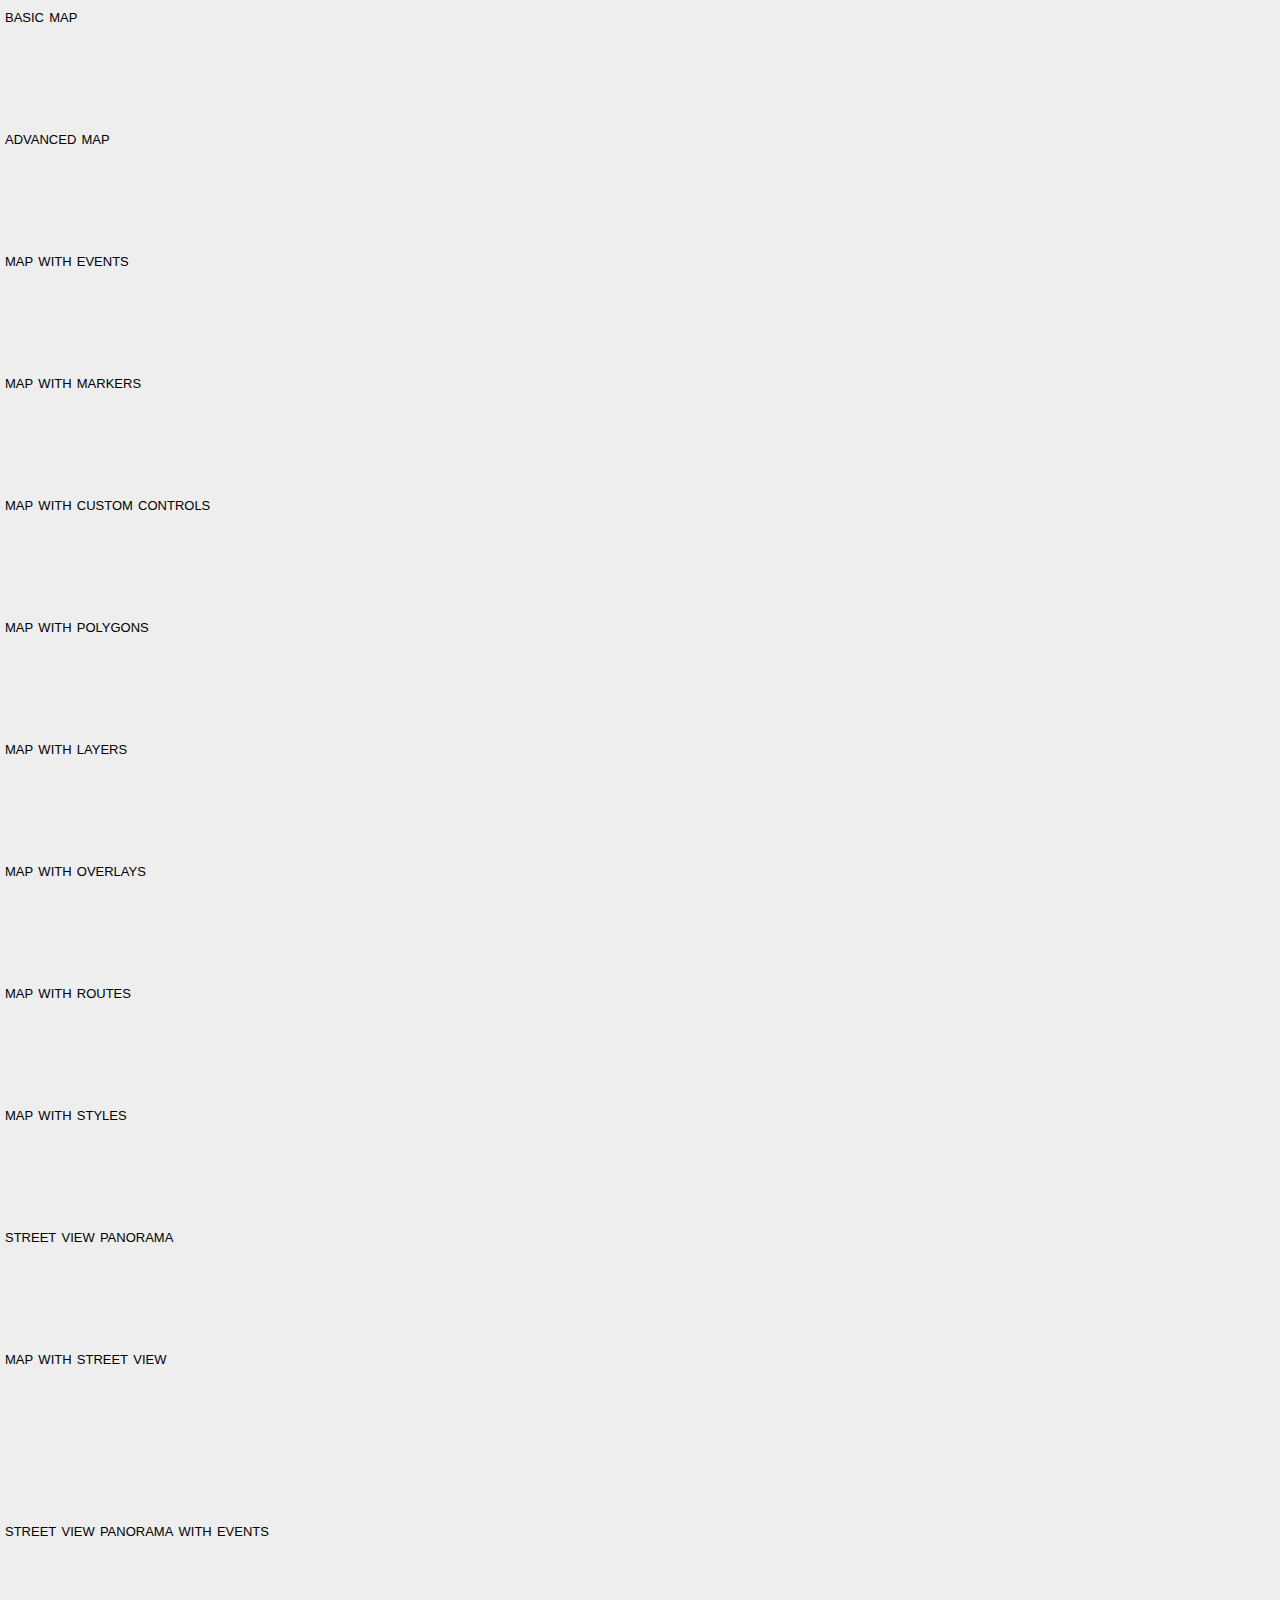
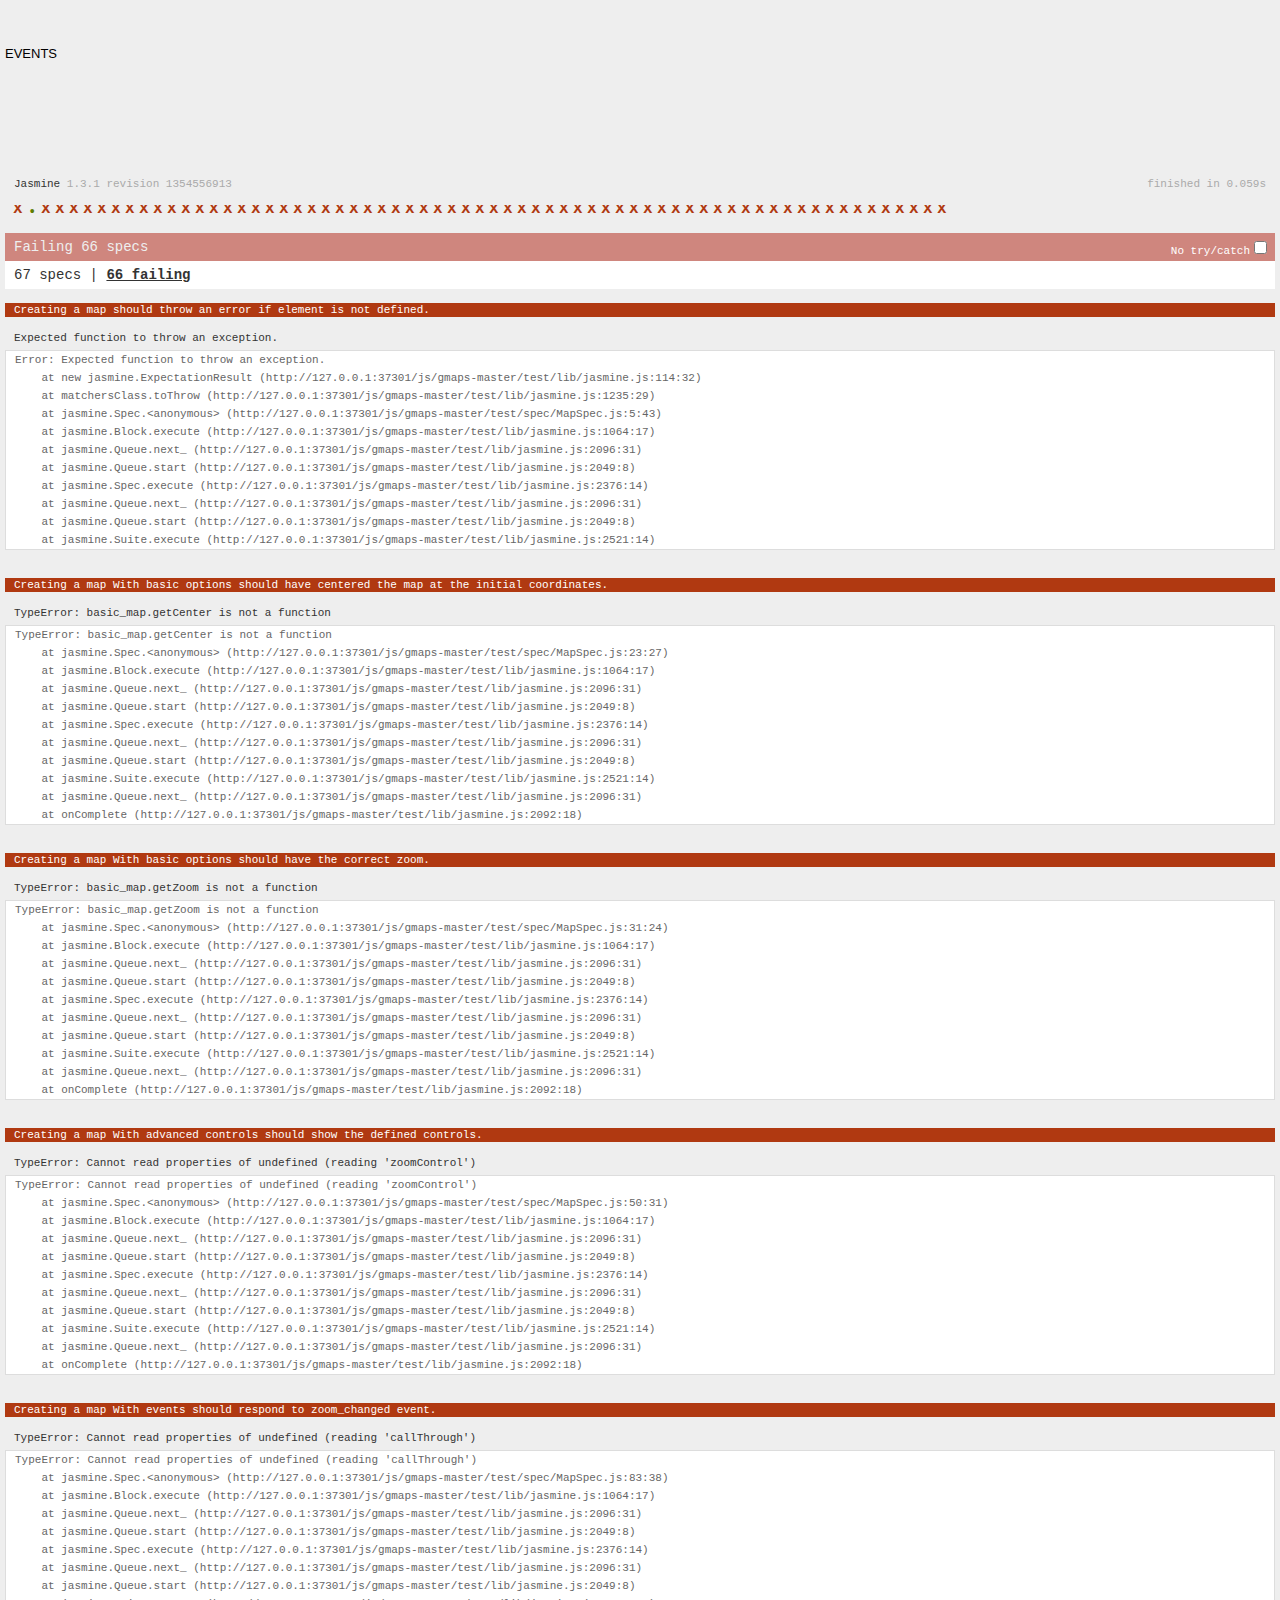
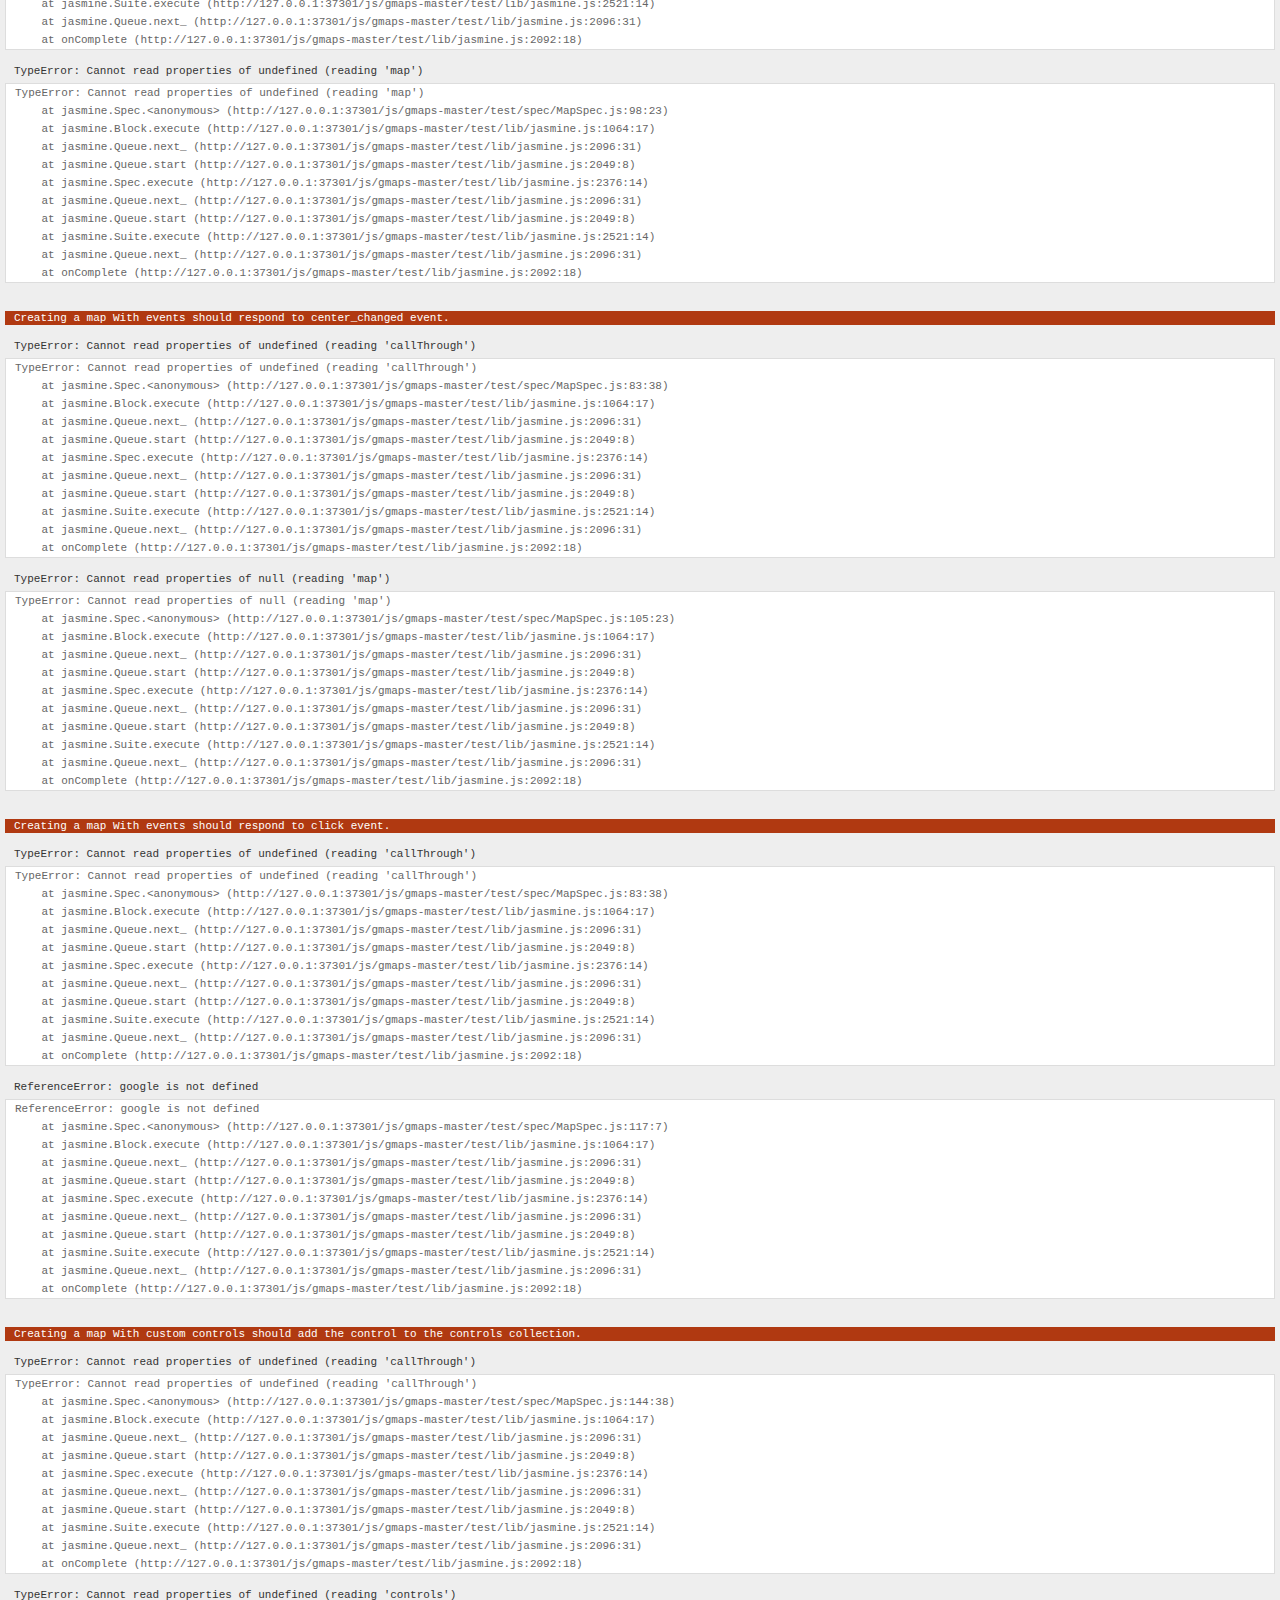
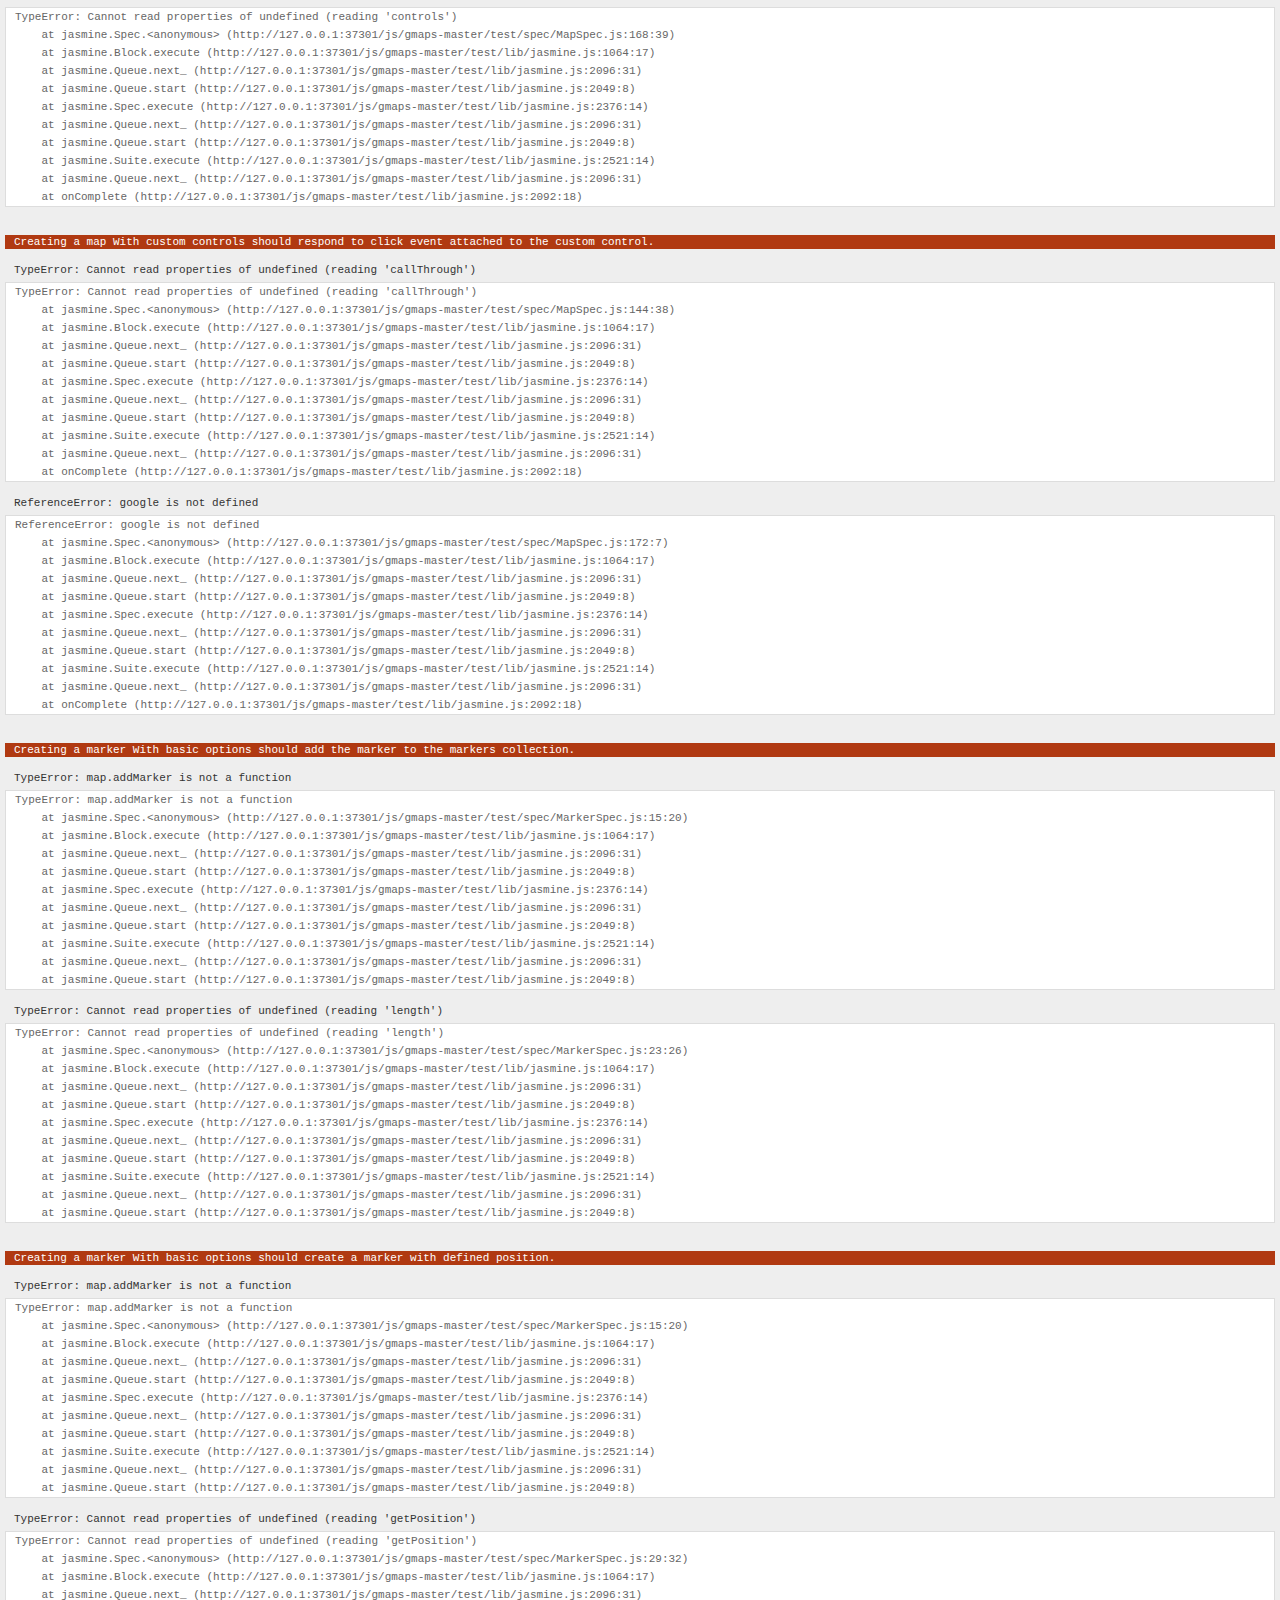
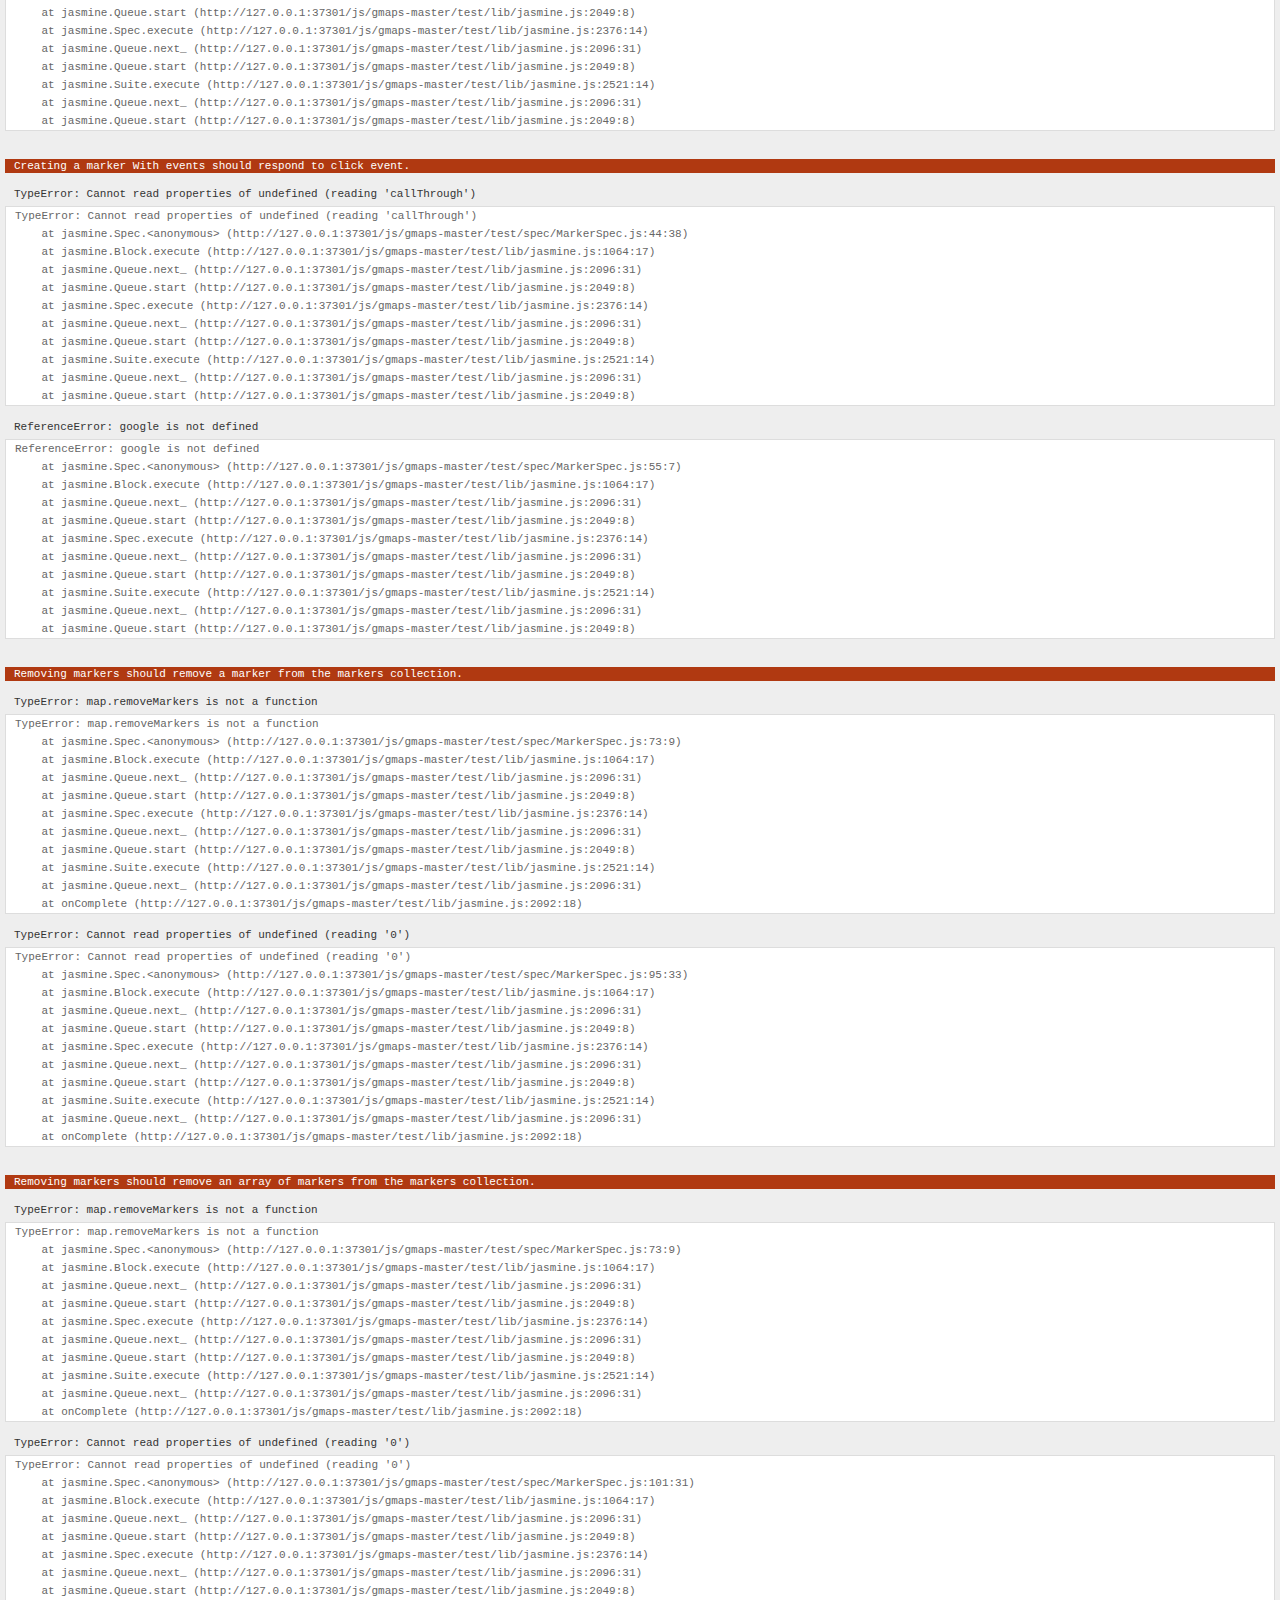
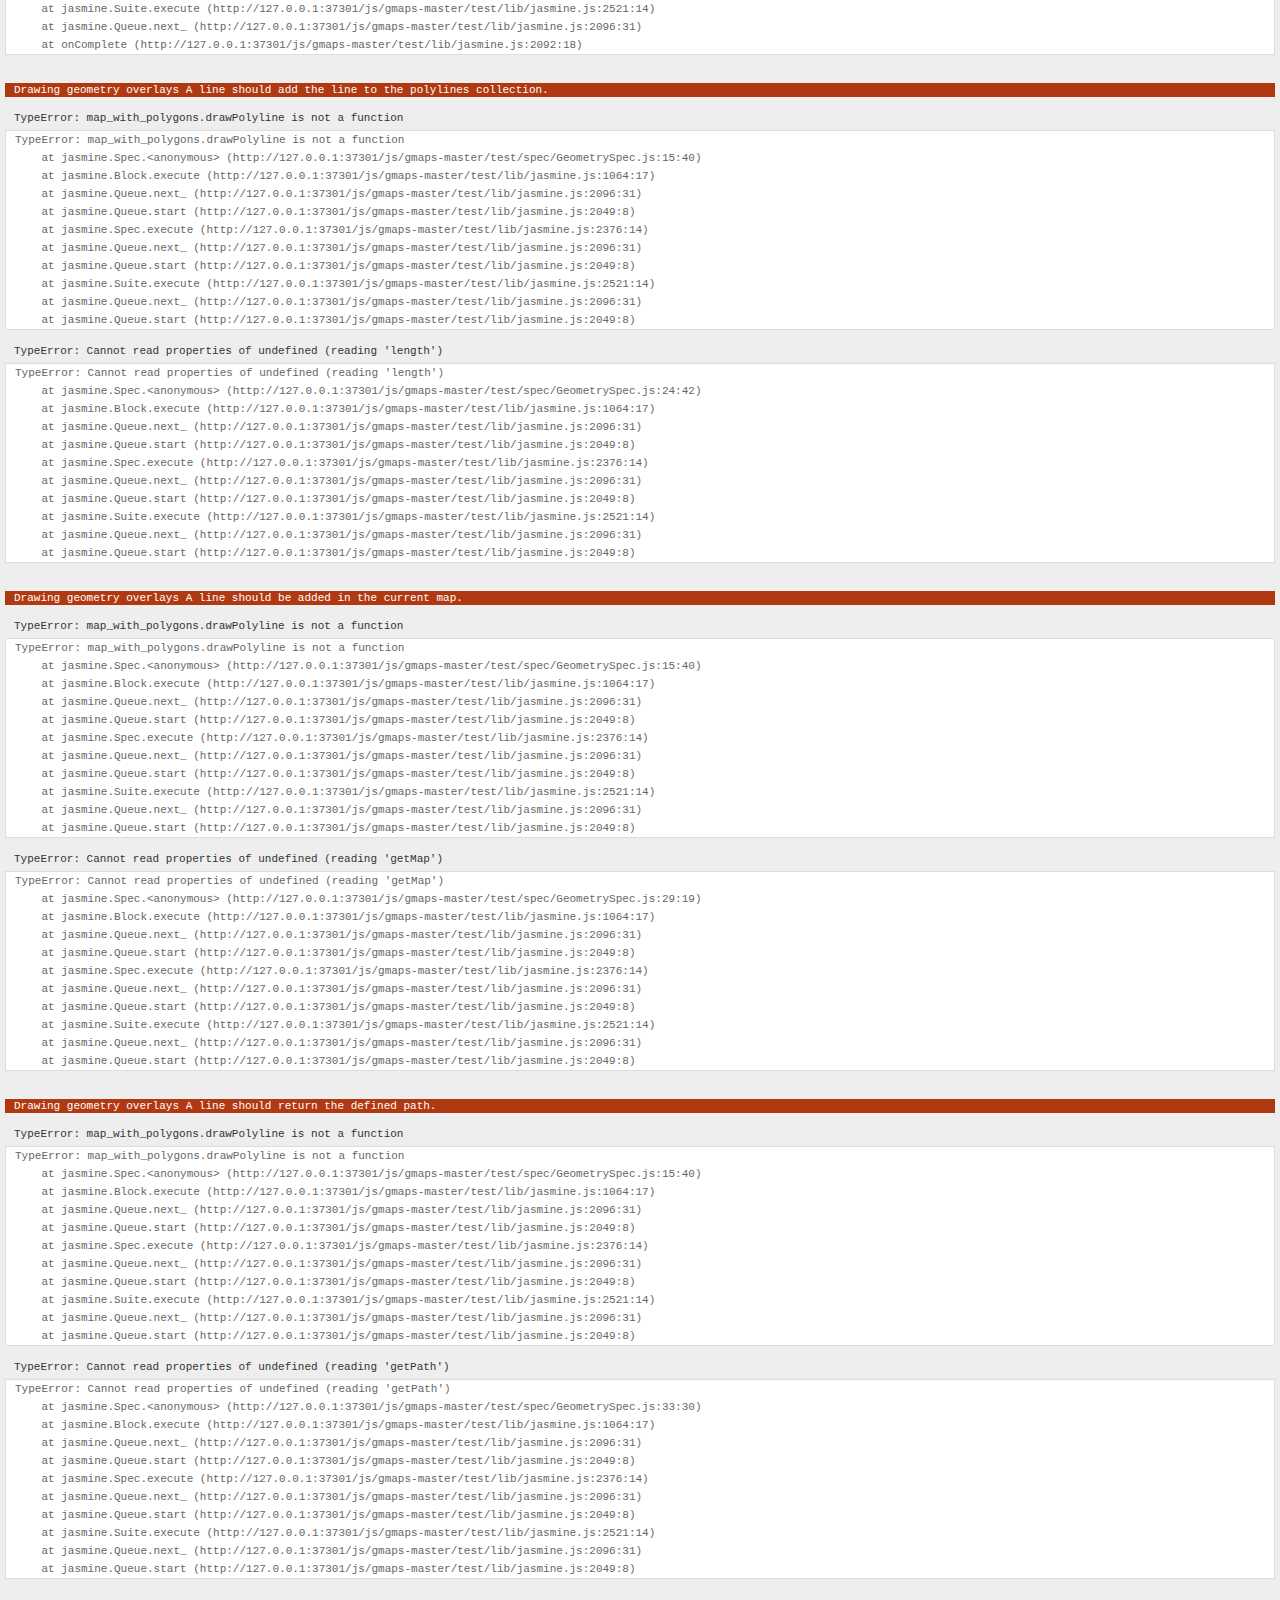
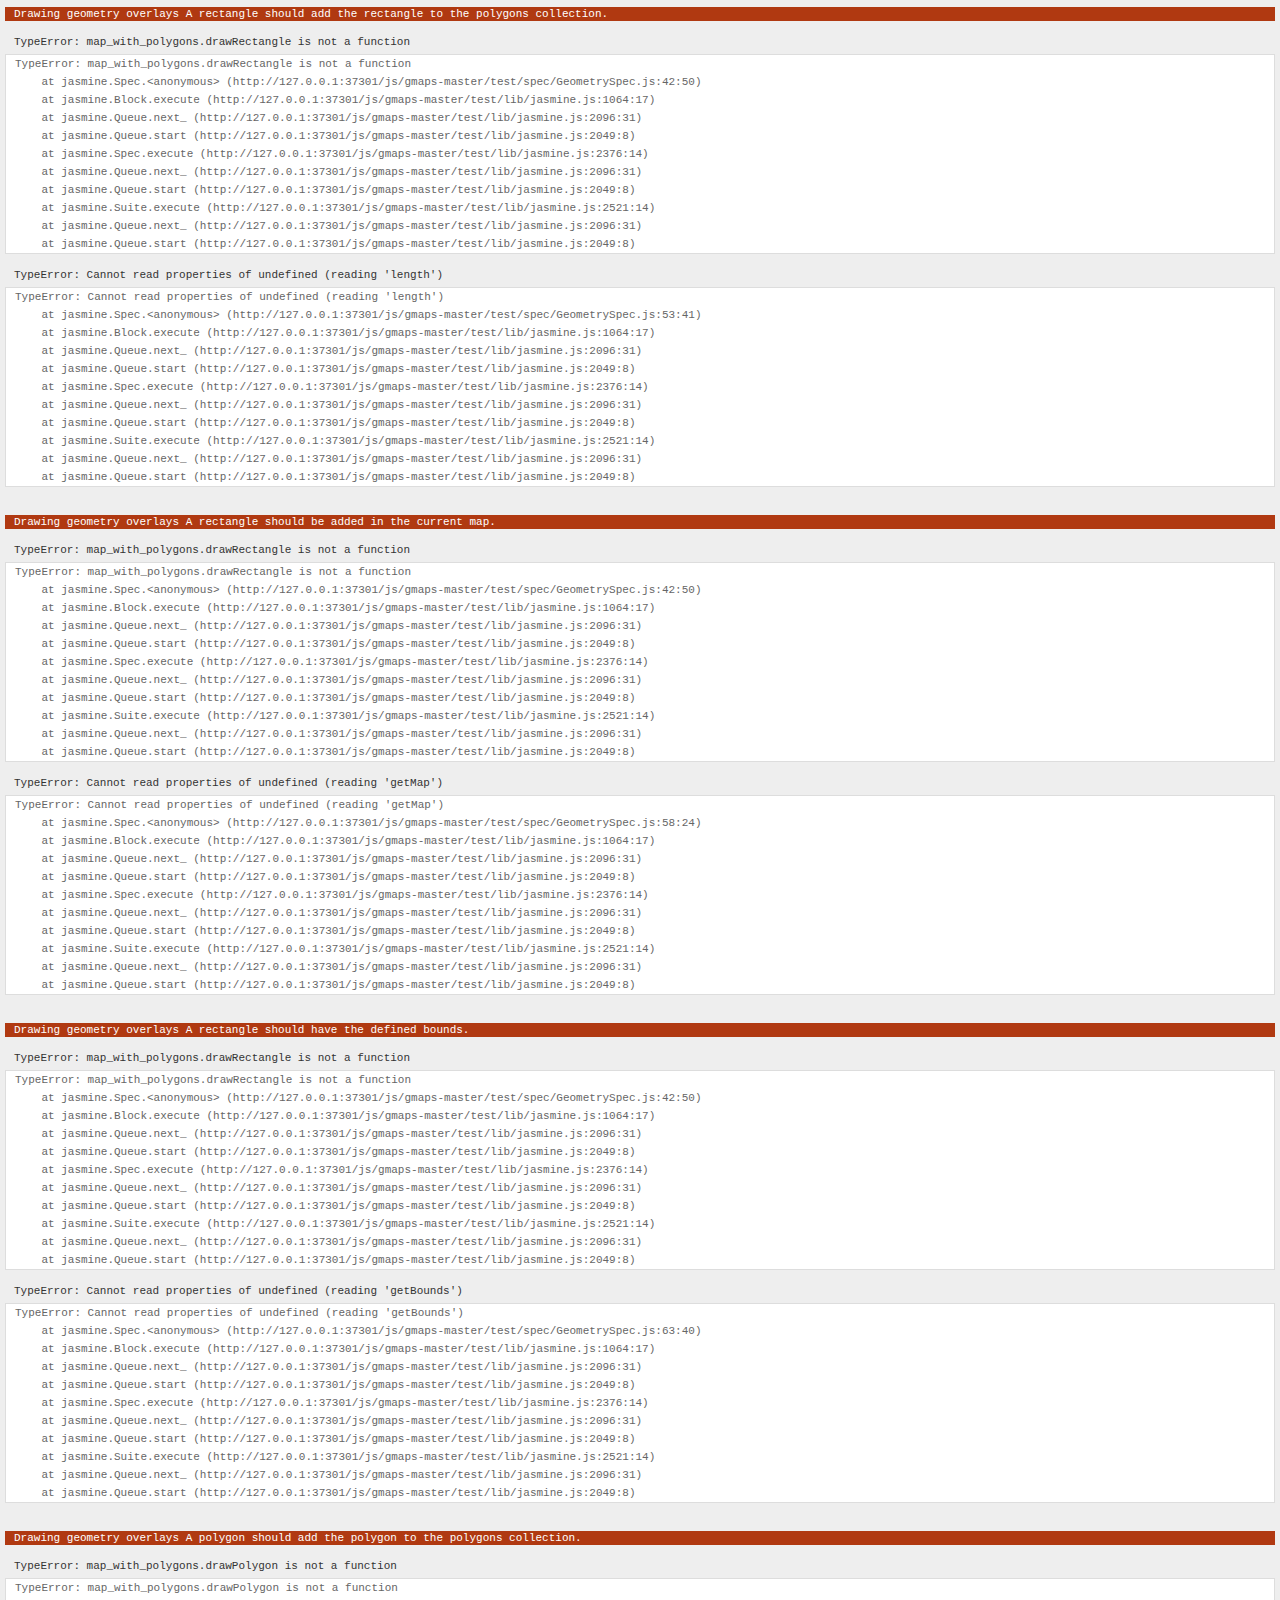
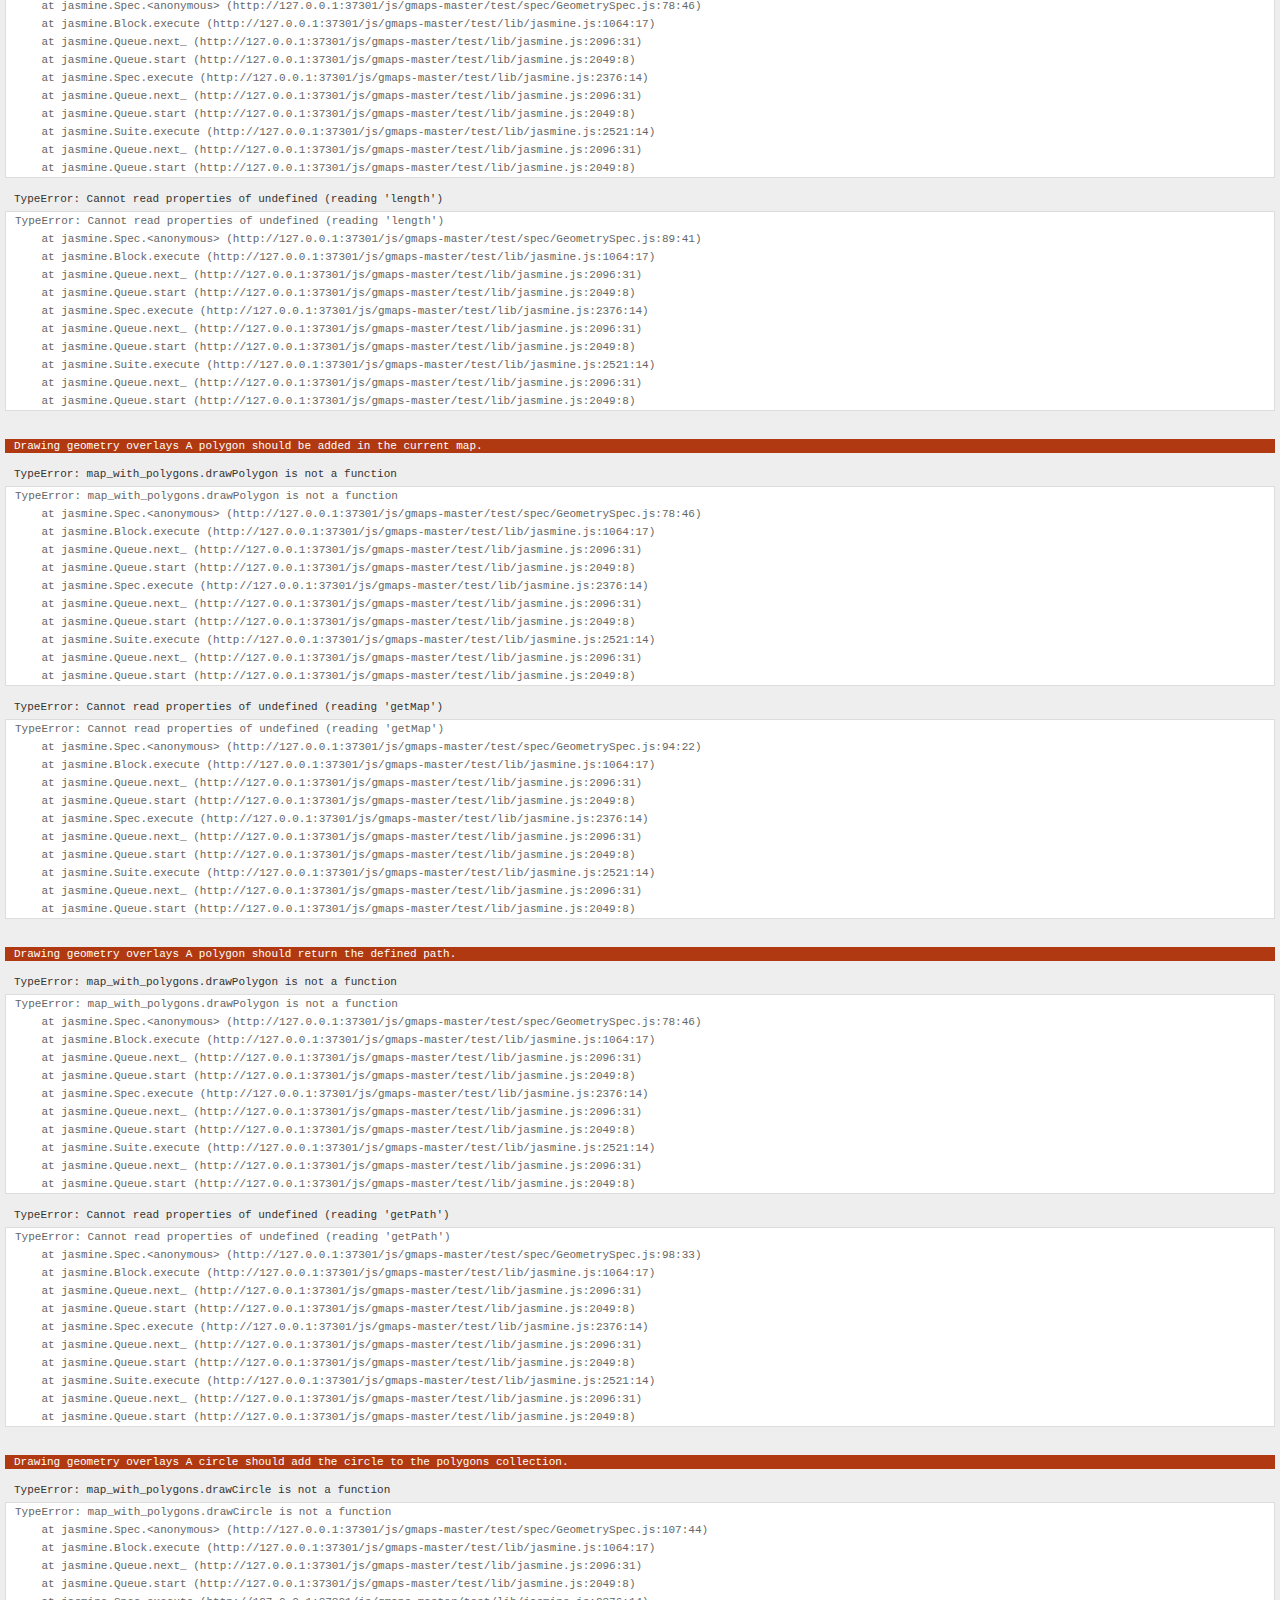
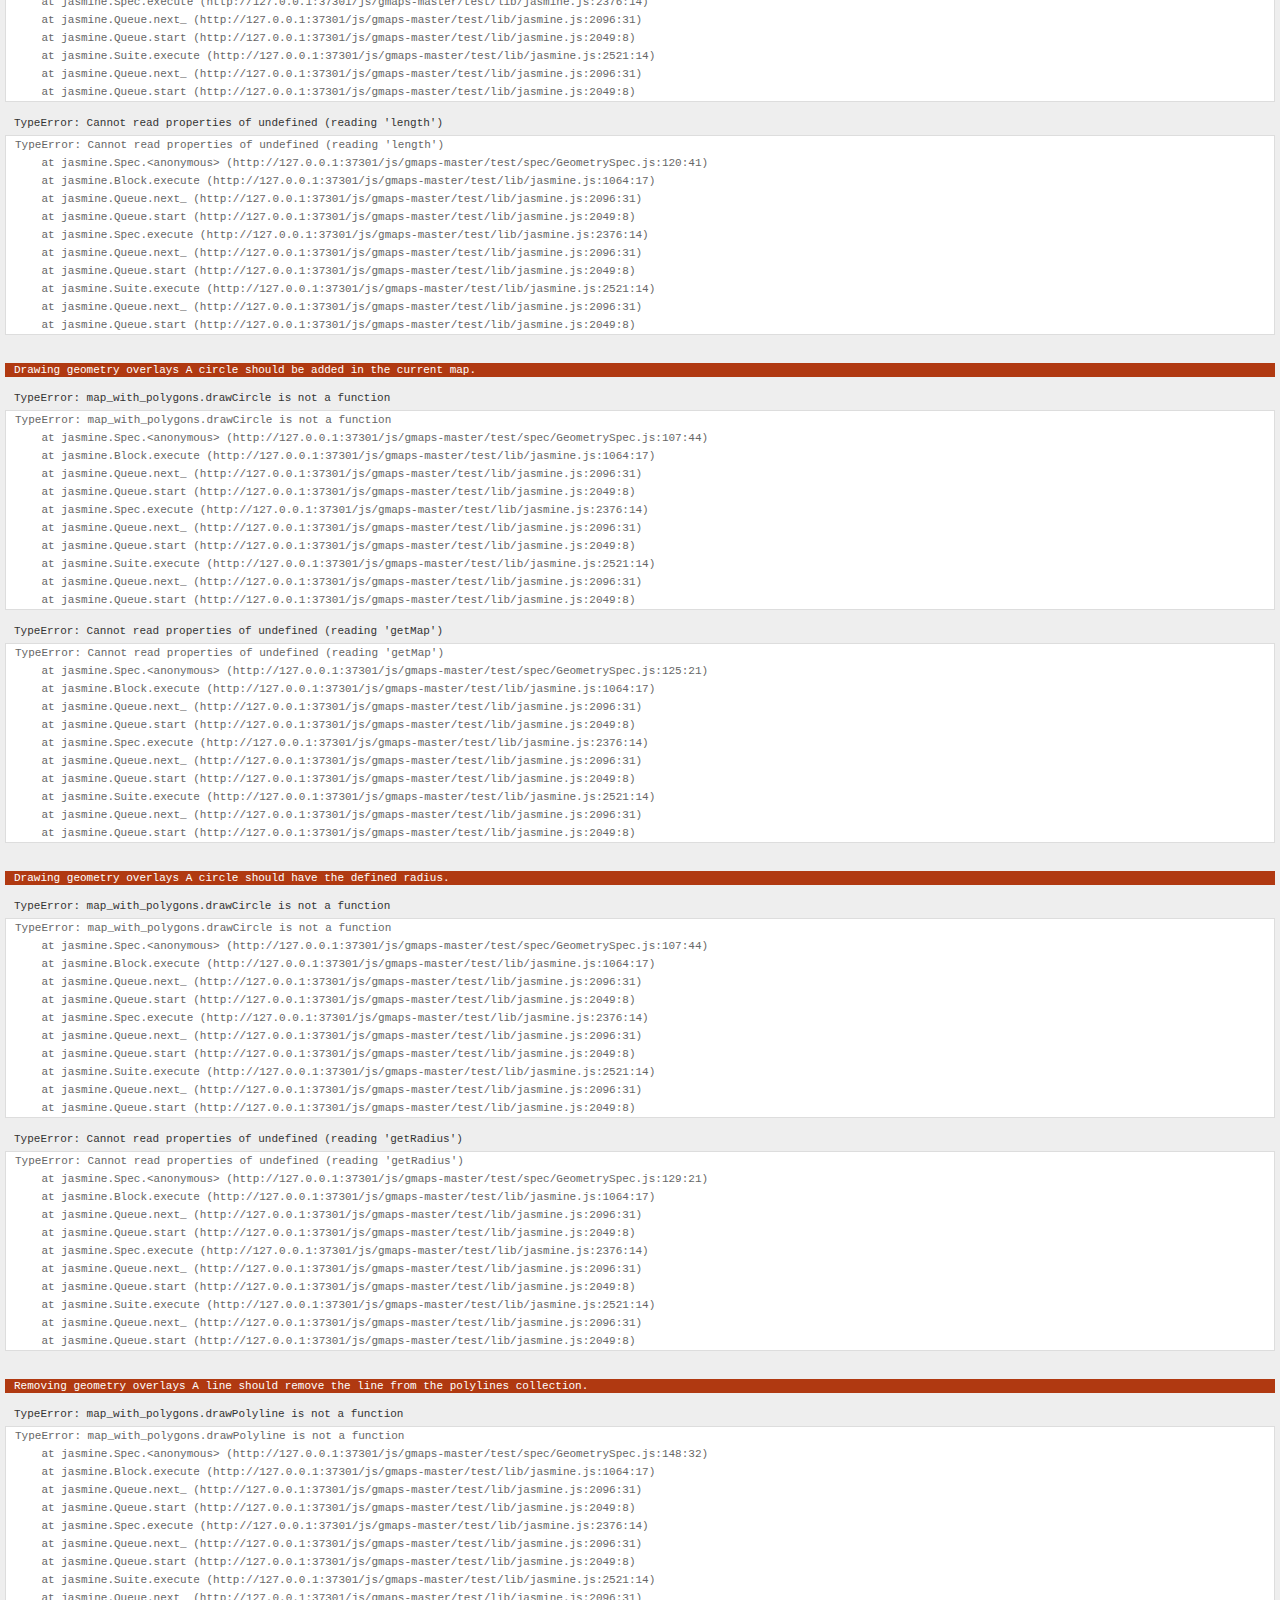
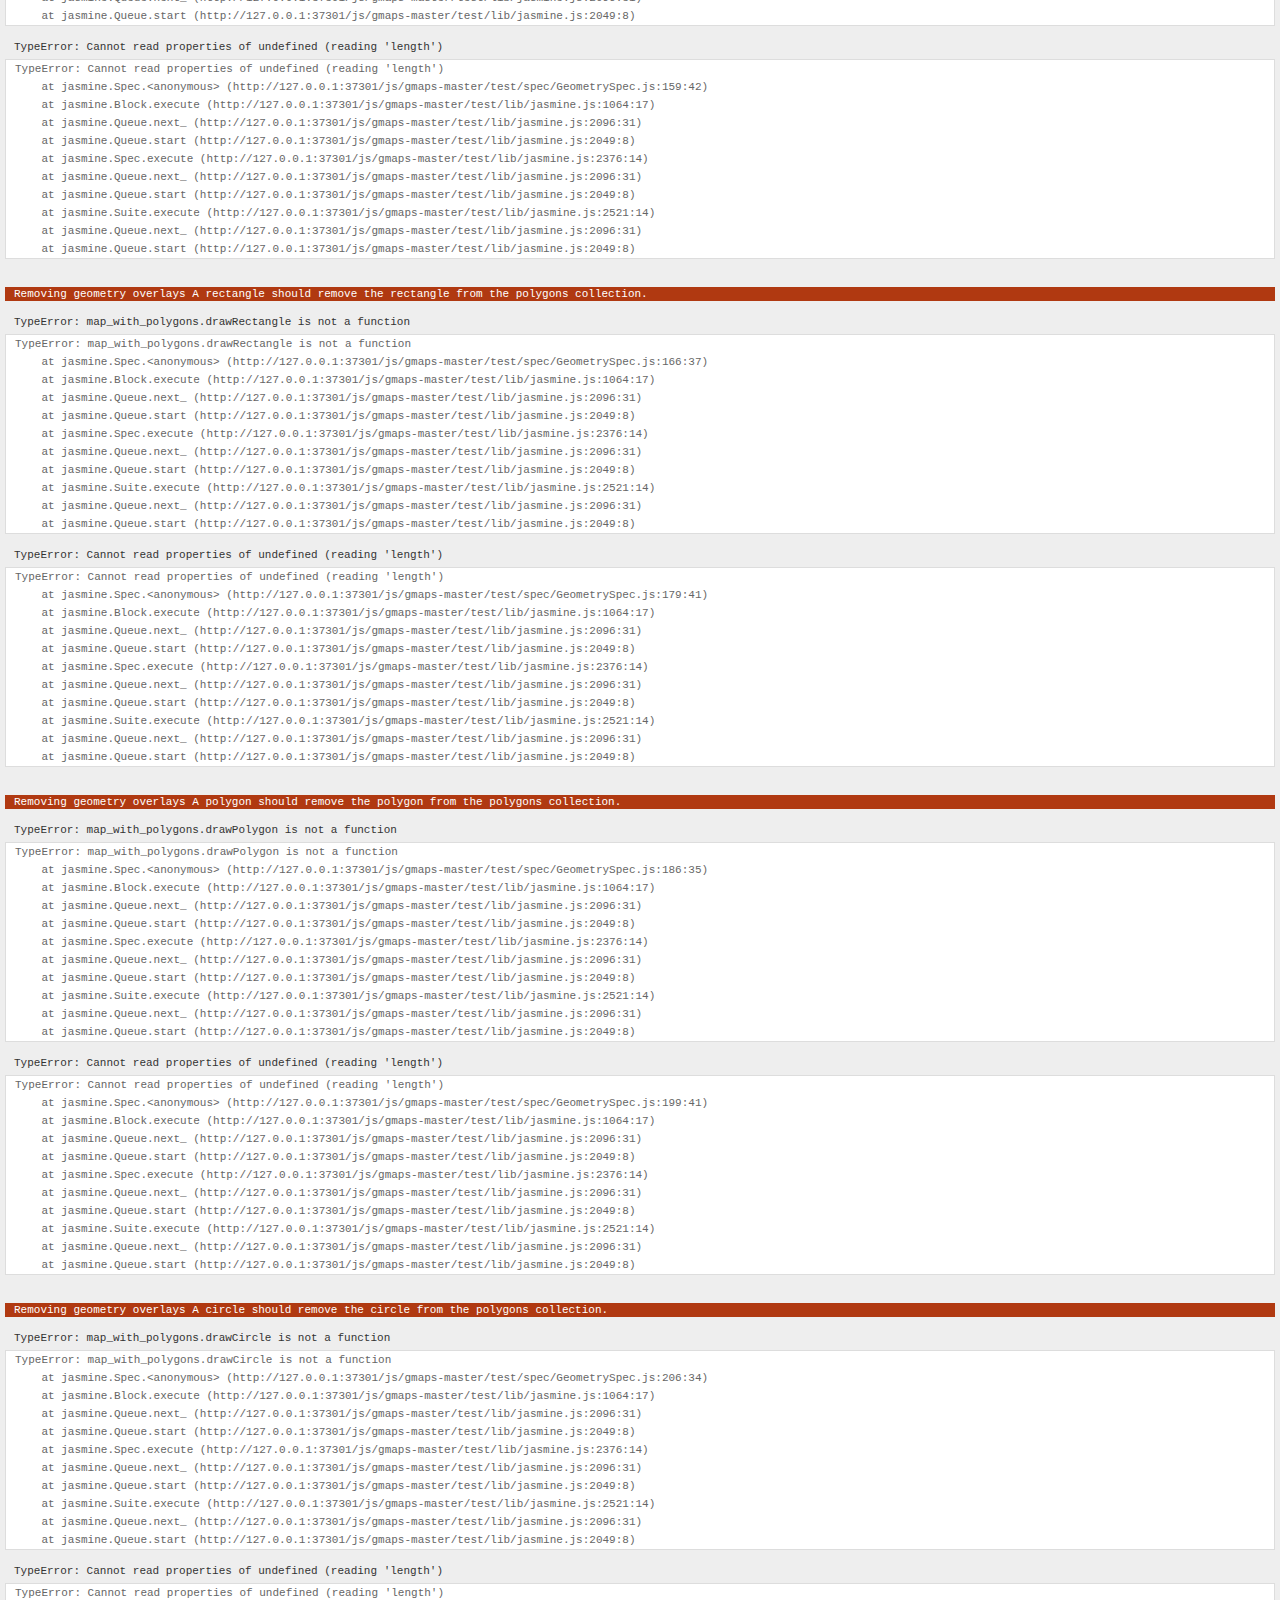
<file: js/gmaps-master/test/index.html>
<!DOCTYPE html>
<html>
<head>
  <title>gmaps.js test</title>
  <link rel="stylesheet" type="text/css" href="lib/jasmine.css" />
  <link rel="stylesheet" href="style.css" />
  <script type="text/javascript" src="lib/jasmine.js"></script>
  <script type="text/javascript" src="lib/jasmine-html.js"></script>

  <script type="text/javascript" src="http://maps.google.com/maps/api/js?sensor=true"></script>
  <script type="text/javascript" src="../gmaps.js"></script>

  <script type="text/javascript" src="spec/MapSpec.js"></script>
  <script type="text/javascript" src="spec/MarkerSpec.js"></script>
  <script type="text/javascript" src="spec/GeometrySpec.js"></script>
  <script type="text/javascript" src="spec/LayerSpec.js"></script>
  <script type="text/javascript" src="spec/OverlaySpec.js"></script>
  <script type="text/javascript" src="spec/RouteSpec.js"></script>
  <script type="text/javascript" src="spec/StyleSpec.js"></script>
  <script type="text/javascript" src="spec/StreetViewSpec.js"></script>
  <script type="text/javascript" src="spec/EventSpec.js"></script>
  <script type="text/javascript" src="spec/ControlSpec.js"></script>

  <script type="text/javascript">
    (function() {
      var jasmineEnv = jasmine.getEnv();
      jasmineEnv.updateInterval = 1000;

      var htmlReporter = new jasmine.HtmlReporter();

      jasmineEnv.addReporter(htmlReporter);

      jasmineEnv.specFilter = function(spec) {
        return htmlReporter.specFilter(spec);
      };

      var currentWindowOnload = window.onload;

      window.onload = function() {
        if (currentWindowOnload) {
          currentWindowOnload();
        }

        execJasmine();
      };

      function execJasmine() {
        jasmineEnv.execute();
      }
    })();
  </script>
</head>
<body>
  <h3>Basic map</h3>
  <div class="map" id="basic-map"></div>
  <h3>Advanced map</h3>
  <div class="map" id="advanced-map"></div>
  <h3>Map with events</h3>
  <div class="map" id="map-with-events"></div>
  <h3>Map with markers</h3>
  <div class="map" id="map-with-markers"></div>
  <h3>Map with custom controls</h3>
  <div class="map" id="map-with-custom-controls"></div>
  <h3>Map with polygons</h3>
  <div class="map" id="map-with-polygons"></div>
  <h3>Map with layers</h3>
  <div class="map" id="map-with-layers"></div>
  <h3>Map with overlays</h3>
  <div class="map" id="map-with-overlays"></div>
  <h3>Map with routes</h3>
  <div class="map" id="map-with-routes"></div>
  <h3>Map with styles</h3>
  <div class="map" id="map-with-styles"></div>
  <h3>Street View Panorama</h3>
  <div class="panorama" id="streetview-standalone-panorama"></div>
  <h3>Map with Street View</h3>
  <div class="with-columns">
    <div class="map" id="map-with-streetview"></div>
    <div class="panorama" id="streetview-panorama"></div>
  </div>
  <h3>Street View Panorama with events</h3>
  <div class="panorama" id="streetview-with-events"></div>
  <h3>Events</h3>
  <div class="map" id="events"></div>
</body>
</html>
</file>
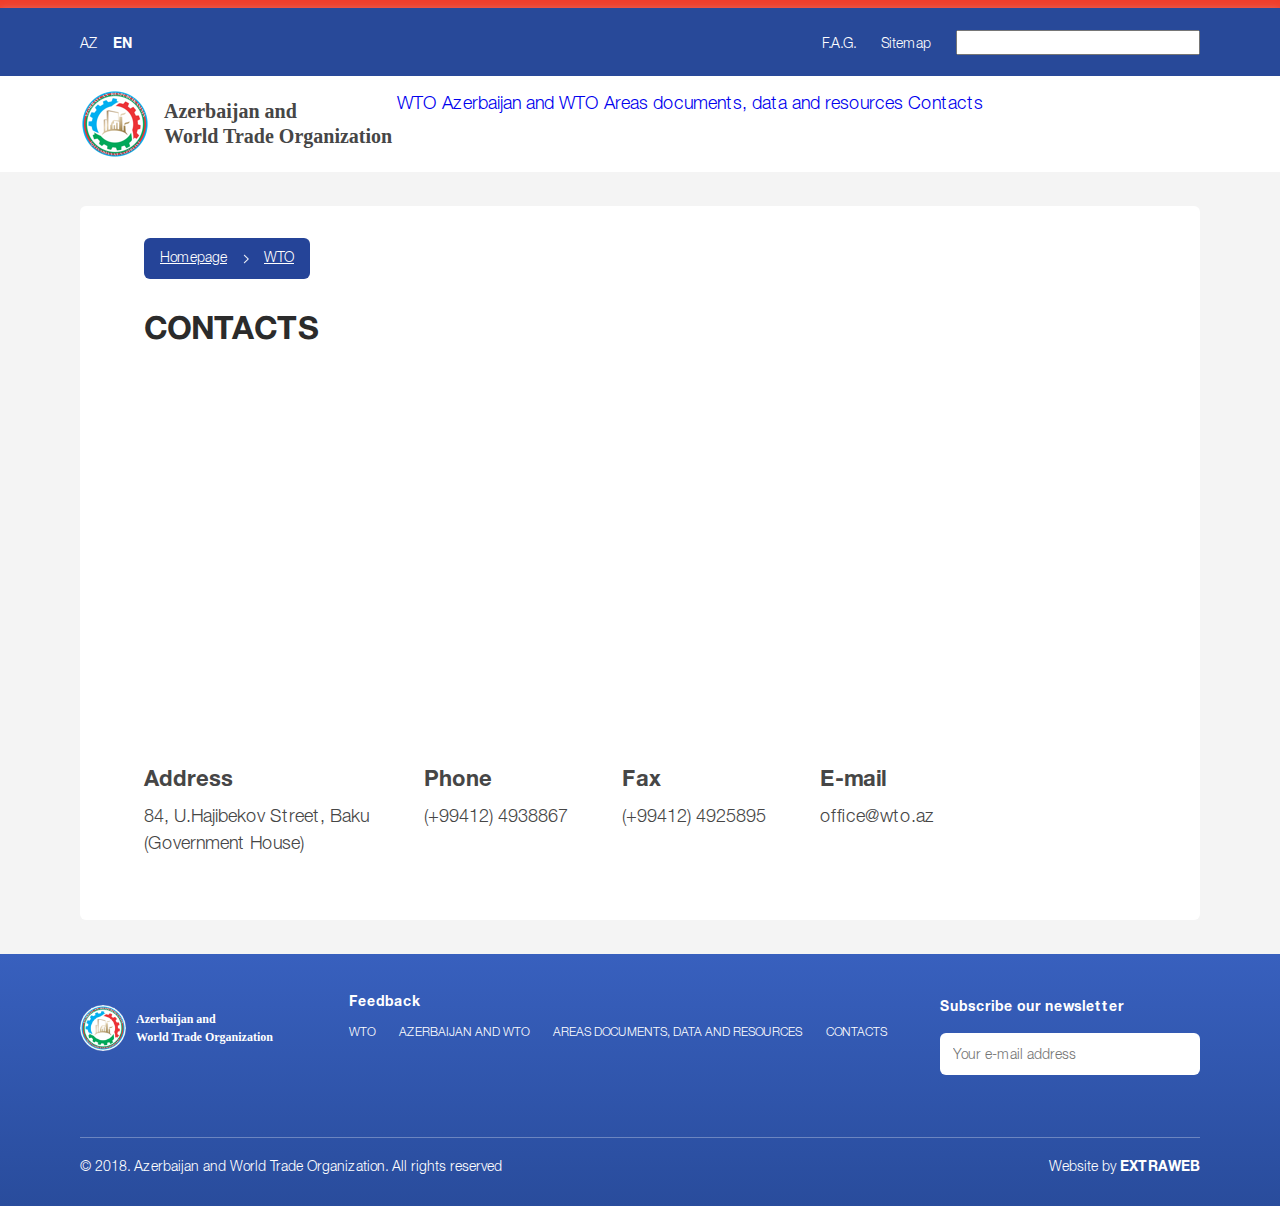
<file: contacts.html>
<!DOCTYPE html>
<html lang="en">
<head>
    <meta charset="UTF-8">
    <title></title>
    <link type="text/css" rel="stylesheet" href="css/normalize.css" >

    <link rel="stylesheet" type="text/css" href="js/slick/slick.css"/>
    <link rel="stylesheet" type="text/css" href="js/slick/slick-theme.css"/>

    <link type="text/css" rel="stylesheet" href="css/main.css">

    <link rel="stylesheet" type="text/css" href="js/fancybox/jquery.fancybox.min.css">
    <script src='https://www.google.com/recaptcha/api.js'></script>
</head>
<body>
    <div class="red-line"></div>
    <header class="main-header">
        <div class="header-top">
            <div class="wrapper">
                <div class="lang">
                    <a href="#">AZ</a>
                    <a href="#" class="active">EN</a>
                </div>
                <div class="fag">
                    <a href="#">F.A.G.</a>
                    <a href="#">Sitemap</a>
                    <input type="search" name="q" value="">
                </div>
            </div>
        </div>
        <div class="header-bottom">
            <div class="wrapper clearfix">
                <a class="logo"><img src="img/logo.png" ><span>Azerbaijan and<br>World Trade Organization</span></a>
                <nav class="main-menu">
                    <a href="#">WTO</a>
                    <a href="#">Azerbaijan and WTO</a>
                    <a href="#">Areas documents, data and resources</a>
                    <a href="#">Contacts</a>
                </nav>
                <div class="mob-hidden-menu">
                    <i></i>
                    <i></i>
                    <i></i>
                </div>
            </div>
        </div>
    </header>
    <div class="grey-bg">
        <div class="wrapper-white">
            <div class="breadcrumps breadcrumbs">
                <a href="#">Homepage</a>
                <a href="#">WTO</a>
            </div>
            <h1>Contacts</h1>
            <div class="map">

            </div>
            <div class="contacts clearfix">
                <div class="address">
                    <span class="bold">Address</span>
                    <span>84, U.Hajibekov Street, Baku
(Government House)</span>
                </div>
                <div>
                    <span class="bold">Phone</span>
                    <span>(+99412) 4938867</span>
                </div>
                <div>
                    <span class="bold">Fax</span>
                    <span>(+99412) 4925895</span>
                </div>
                <div>
                    <span class="bold">E-mail</span>
                    <span>office@wto.az</span>
                </div>
            </div>
        </div>
    </div>
    <footer class="main-footer">

        <div class="wrapper">
            <div class="footer-top clearfix">
                <div class="footer-left clearfix">
                    <a class="logo"><img src="img/logo.png" ><span>Azerbaijan and<br>World Trade Organization</span></a>

                </div>
                <div class="footer-center">
                    <a class="bold" href="#">Feedback</a>
                    <nav class="main-menu">
                        <a href="#">WTO</a>
                        <a href="#">Azerbaijan and WTO</a>
                        <a href="#">Areas documents, data and resources</a>
                        <a href="#">Contacts</a>
                    </nav>
                </div>
                <div class="footer-right clearfix">
                    <span class="bold">Subscribe our newsletter</span>
                    <input type="email" placeholder="Your e-mail address">
                </div>

            </div>
            <div class="footer-bottom clearfix">
                <span>© 2018. Azerbaijan and World Trade Organization. All rights reserved</span>
                <span>Website by <a href="http://extraweb.az" target="_blank" class="bold">EXTRAWEB</a></span>
            </div>
        </div>
    </footer>

</body>
</html>
</file>
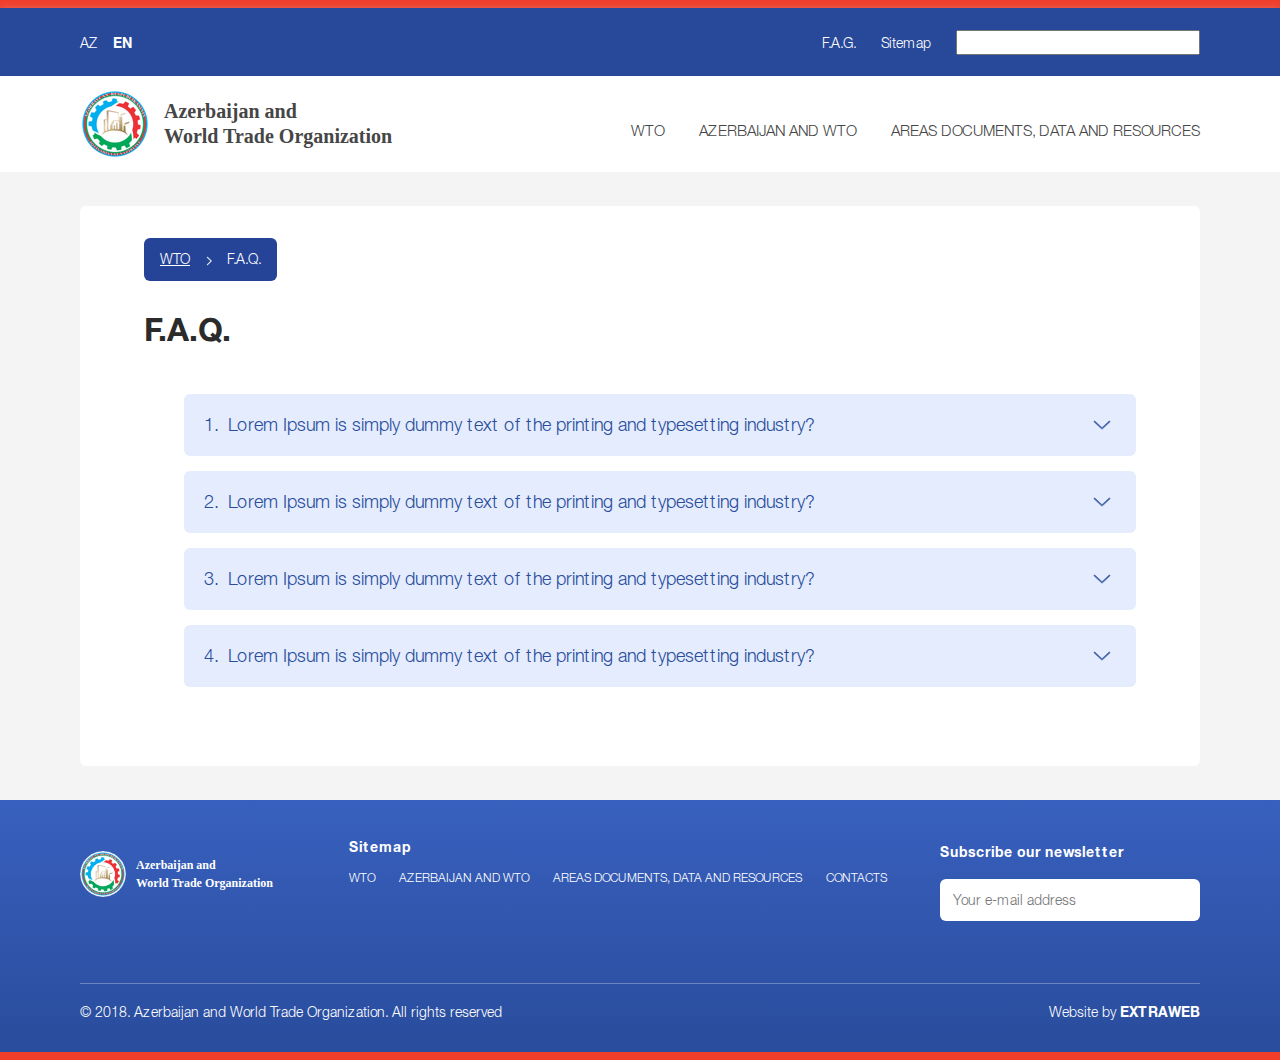
<file: faq.html>
<!DOCTYPE html>
<html lang="en">
<head>
    <meta charset="UTF-8">
    <title></title>
    <link type="text/css" rel="stylesheet" href="css/normalize.css" >

    <link rel="stylesheet" type="text/css" href="js/slick/slick.css"/>
    <link rel="stylesheet" type="text/css" href="js/slick/slick-theme.css"/>

    <link type="text/css" rel="stylesheet" href="css/main.css">

    <link rel="stylesheet" type="text/css" href="js/fancybox/jquery.fancybox.min.css">

</head>
<body>
<div class="red-line"></div>
<header class="main-header">
    <div class="header-top">
        <div class="wrapper">
            <div class="lang">
                <a href="#">AZ</a>
                <a href="#" class="active">EN</a>
            </div>
            <div class="fag">
                <a href="#">F.A.G.</a>
                <a href="#">Sitemap</a>
                <input type="search" name="q" value="">
            </div>
        </div>
    </div>
    <div class="header-bottom">
        <div class="wrapper clearfix">
            <a class="logo"><img src="img/logo.png" ><span>Azerbaijan and<br>World Trade Organization</span></a>

            <!-- TOP MENU Start -->
            <nav id="top-menu">
                <ul>
                    <li>
                        <a class="top-menu-item" href="#">WTO</a>
                        <ul class="drop-down-menu">
                            <li>
                                <h4>What is the WTO</h4>
                                <a>Who is who</a>
                                <a>Who is who</a>
                                <a>Who is who</a>
                            </li>
                            <li>
                                <h4>Membership</h4>
                                <a>Who is who</a>
                                <a>Who is who</a>
                                <a>Who is who</a>
                            </li>
                            <li>
                                <h4>Decision-making</h4>
                                <a>Who is who</a>
                                <a>Who is who</a>
                                <a>Who is who</a>
                            </li>
                        </ul>
                    </li>
                    <li>
                        <a class="top-menu-item" href="#">AZERBAIJAN AND WTO</a>
                        <ul class="drop-down-menu">
                            <li>
                                <h4>What is the WTO</h4>
                                <a>Who is who</a>
                                <a>Who is who</a>
                                <a>Who is who</a>

                                <h4>What is the WTO</h4>
                                <a>Who is who</a>
                                <a>Who is who</a>
                                <a>Who is who</a>
                            </li>
                            <li>
                                <h4>Membership</h4>
                                <a>Who is who</a>
                                <a>Who is who</a>
                                <a>Who is who</a>
                            </li>
                            <li>
                                <h4>Decision-making</h4>
                                <a>Who is who</a>
                                <a>Who is who</a>
                                <a>Who is who</a>
                            </li>
                        </ul>
                    </li>
                    <li>
                        <a class="top-menu-item" href="#">AREAS DOCUMENTS, DATA AND RESOURCES</a>
                        <ul class="drop-down-menu">
                            <li>
                                <h4>What is the WTO</h4>
                                <a>Who is who</a>
                                <a>Who is who</a>
                                <a>Who is who</a>
                            </li>
                            <li>
                                <h4>Membership</h4>
                                <a>Who is who</a>
                                <a>Who is who</a>
                                <a>Who is who</a>
                            </li>
                        </ul>
                    </li>
                </ul>
            </nav>
            <!-- TOP MENU End -->

            <div class="mob-hidden-menu">
                <i></i>
                <i></i>
                <i></i>
            </div>
        </div>
    </div>
</header>
    <div class="grey-bg">
        <div class="wrapper-white content">
            <div class="breadcramps breadcrumbs">
                <a href="#">WTO</a>
                <span>F.A.Q.</span>
            </div>
            <h1>F.A.Q.</h1>
            <ol class="faq">
                <li class="faq-li">
                    <span class="outside">1.</span>
                    <p class="question">Lorem Ipsum is simply dummy text of the printing and typesetting industry?<i class="arrow">
                        <svg width="18px" height="10px" viewBox="0 0 18 10" version="1.1" xmlns="http://www.w3.org/2000/svg" xmlns:xlink="http://www.w3.org/1999/xlink">
                            <!-- Generator: Sketch 46.2 (44496) - http://www.bohemiancoding.com/sketch -->
                            <desc>Created with Sketch.</desc>
                            <defs></defs>
                            <g id="Page-1" stroke="none" stroke-width="1" fill="none" fill-rule="evenodd">
                                <g id="wto-faq-desktop" transform="translate(-1085.000000, -543.000000)">
                                    <g id="submit-icon-copy-2" transform="translate(1094.000000, 548.000000) rotate(90.000000) translate(-1094.000000, -548.000000) translate(1084.000000, 538.000000)">
                                        <g id="down-arrow" transform="translate(10.000000, 10.000000) scale(-1, 1) rotate(90.000000) translate(-10.000000, -10.000000) ">
                                            <g id="Group-38">
                                                <path d="M17.8362916,6.15458937 C17.6157688,5.94847021 17.2574193,5.94847021 17.0368965,6.15458937 L10.0077332,12.7375201 L2.96478713,6.15458937 C2.74426436,5.94847021 2.38591485,5.94847021 2.16539208,6.15458937 C1.94486931,6.36070853 1.94486931,6.69565217 2.16539208,6.90177134 L9.59425297,13.8454106 C9.70451436,13.9484702 9.84234109,14 9.9939505,14 C10.1317772,14 10.2833866,13.9484702 10.393648,13.8454106 L17.8225089,6.90177134 C18.0568144,6.69565217 18.0568144,6.36070853 17.8362916,6.15458937 Z" id="Shape" stroke="#3E60A8" stroke-width="0.7" fill="#3E60A8" fill-rule="nonzero"></path>
                                                <rect id="Rectangle-9-Copy-4" x="8.8817842e-16" y="0" width="20" height="20"></rect>
                                            </g>
                                        </g>
                                    </g>
                                </g>
                            </g>
                        </svg></i></p>
                    <p class="answer">Foreign companies, investors and governments should be confident that trade barriers should not be raised arbitrarily. With stability and predictability, investment is encouraged, jobs are created and consumers can fully enjoy the benefits of competition — choice and lower prices.</p>
                </li>
                <li class="faq-li">
                    <span class="outside">2.</span>
                    <p class="question">Lorem Ipsum is simply dummy text of the printing and typesetting industry?<i class="arrow">
                        <svg width="18px" height="10px" viewBox="0 0 18 10" version="1.1" xmlns="http://www.w3.org/2000/svg" xmlns:xlink="http://www.w3.org/1999/xlink">
                            <!-- Generator: Sketch 46.2 (44496) - http://www.bohemiancoding.com/sketch -->
                            <desc>Created with Sketch.</desc>
                            <defs></defs>
                            <g id="Page-1" stroke="none" stroke-width="1" fill="none" fill-rule="evenodd">
                                <g id="wto-faq-desktop" transform="translate(-1085.000000, -543.000000)">
                                    <g id="submit-icon-copy-2" transform="translate(1094.000000, 548.000000) rotate(90.000000) translate(-1094.000000, -548.000000) translate(1084.000000, 538.000000)">
                                        <g id="down-arrow" transform="translate(10.000000, 10.000000) scale(-1, 1) rotate(90.000000) translate(-10.000000, -10.000000) ">
                                            <g id="Group-38">
                                                <path d="M17.8362916,6.15458937 C17.6157688,5.94847021 17.2574193,5.94847021 17.0368965,6.15458937 L10.0077332,12.7375201 L2.96478713,6.15458937 C2.74426436,5.94847021 2.38591485,5.94847021 2.16539208,6.15458937 C1.94486931,6.36070853 1.94486931,6.69565217 2.16539208,6.90177134 L9.59425297,13.8454106 C9.70451436,13.9484702 9.84234109,14 9.9939505,14 C10.1317772,14 10.2833866,13.9484702 10.393648,13.8454106 L17.8225089,6.90177134 C18.0568144,6.69565217 18.0568144,6.36070853 17.8362916,6.15458937 Z" id="Shape" stroke="#3E60A8" stroke-width="0.7" fill="#3E60A8" fill-rule="nonzero"></path>
                                                <rect id="Rectangle-9-Copy-4" x="8.8817842e-16" y="0" width="20" height="20"></rect>
                                            </g>
                                        </g>
                                    </g>
                                </g>
                            </g>
                        </svg></i></p>
                    <p class="answer">Foreign companies, investors and governments should be confident that trade barriers should not be raised arbitrarily. With stability and predictability, investment is encouraged, jobs are created and consumers can fully enjoy the benefits of competition — choice and lower prices.</p>
                </li>
                <li class="faq-li">
                    <span class="outside">3.</span>
                    <p class="question">Lorem Ipsum is simply dummy text of the printing and typesetting industry?<i class="arrow">
                        <svg width="18px" height="10px" viewBox="0 0 18 10" version="1.1" xmlns="http://www.w3.org/2000/svg" xmlns:xlink="http://www.w3.org/1999/xlink">
                            <!-- Generator: Sketch 46.2 (44496) - http://www.bohemiancoding.com/sketch -->
                            <desc>Created with Sketch.</desc>
                            <defs></defs>
                            <g id="Page-1" stroke="none" stroke-width="1" fill="none" fill-rule="evenodd">
                                <g id="wto-faq-desktop" transform="translate(-1085.000000, -543.000000)">
                                    <g id="submit-icon-copy-2" transform="translate(1094.000000, 548.000000) rotate(90.000000) translate(-1094.000000, -548.000000) translate(1084.000000, 538.000000)">
                                        <g id="down-arrow" transform="translate(10.000000, 10.000000) scale(-1, 1) rotate(90.000000) translate(-10.000000, -10.000000) ">
                                            <g id="Group-38">
                                                <path d="M17.8362916,6.15458937 C17.6157688,5.94847021 17.2574193,5.94847021 17.0368965,6.15458937 L10.0077332,12.7375201 L2.96478713,6.15458937 C2.74426436,5.94847021 2.38591485,5.94847021 2.16539208,6.15458937 C1.94486931,6.36070853 1.94486931,6.69565217 2.16539208,6.90177134 L9.59425297,13.8454106 C9.70451436,13.9484702 9.84234109,14 9.9939505,14 C10.1317772,14 10.2833866,13.9484702 10.393648,13.8454106 L17.8225089,6.90177134 C18.0568144,6.69565217 18.0568144,6.36070853 17.8362916,6.15458937 Z" id="Shape" stroke="#3E60A8" stroke-width="0.7" fill="#3E60A8" fill-rule="nonzero"></path>
                                                <rect id="Rectangle-9-Copy-4" x="8.8817842e-16" y="0" width="20" height="20"></rect>
                                            </g>
                                        </g>
                                    </g>
                                </g>
                            </g>
                        </svg></i></p>
                    <p class="answer">Foreign companies, investors and governments should be confident that trade barriers should not be raised arbitrarily. With stability and predictability, investment is encouraged, jobs are created and consumers can fully enjoy the benefits of competition — choice and lower prices.</p>
                </li>
                <li class="faq-li">
                    <span class="outside">4.</span>
                    <p class="question">Lorem Ipsum is simply dummy text of the printing and typesetting industry?<i class="arrow">
                        <svg width="18px" height="10px" viewBox="0 0 18 10" version="1.1" xmlns="http://www.w3.org/2000/svg" xmlns:xlink="http://www.w3.org/1999/xlink">
                            <!-- Generator: Sketch 46.2 (44496) - http://www.bohemiancoding.com/sketch -->
                            <desc>Created with Sketch.</desc>
                            <defs></defs>
                            <g id="Page-1" stroke="none" stroke-width="1" fill="none" fill-rule="evenodd">
                                <g id="wto-faq-desktop" transform="translate(-1085.000000, -543.000000)">
                                    <g id="submit-icon-copy-2" transform="translate(1094.000000, 548.000000) rotate(90.000000) translate(-1094.000000, -548.000000) translate(1084.000000, 538.000000)">
                                        <g id="down-arrow" transform="translate(10.000000, 10.000000) scale(-1, 1) rotate(90.000000) translate(-10.000000, -10.000000) ">
                                            <g id="Group-38">
                                                <path d="M17.8362916,6.15458937 C17.6157688,5.94847021 17.2574193,5.94847021 17.0368965,6.15458937 L10.0077332,12.7375201 L2.96478713,6.15458937 C2.74426436,5.94847021 2.38591485,5.94847021 2.16539208,6.15458937 C1.94486931,6.36070853 1.94486931,6.69565217 2.16539208,6.90177134 L9.59425297,13.8454106 C9.70451436,13.9484702 9.84234109,14 9.9939505,14 C10.1317772,14 10.2833866,13.9484702 10.393648,13.8454106 L17.8225089,6.90177134 C18.0568144,6.69565217 18.0568144,6.36070853 17.8362916,6.15458937 Z" id="Shape" stroke="#3E60A8" stroke-width="0.7" fill="#3E60A8" fill-rule="nonzero"></path>
                                                <rect id="Rectangle-9-Copy-4" x="8.8817842e-16" y="0" width="20" height="20"></rect>
                                            </g>
                                        </g>
                                    </g>
                                </g>
                            </g>
                        </svg></i></p>
                    <p class="answer">Foreign companies, investors and governments should be confident that trade barriers should not be raised arbitrarily. With stability and predictability, investment is encouraged, jobs are created and consumers can fully enjoy the benefits of competition — choice and lower prices.</p>
                </li>
            </ol>
        </div>
    </div>
<footer class="main-footer">

    <div class="wrapper">
        <div class="footer-top clearfix">
            <div class="footer-left clearfix">
                <a class="logo"><img src="img/logo.png" ><span>Azerbaijan and<br>World Trade Organization</span></a>

            </div>
            <div class="footer-center">
                <a class="bold" href="#">Sitemap</a>
                <nav class="main-menu">
                    <a href="#">WTO</a>
                    <a href="#">Azerbaijan and WTO</a>
                    <a href="#">Areas documents, data and resources</a>
                    <a href="#">Contacts</a>
                </nav>
            </div>
            <div class="footer-right clearfix">
                <span class="bold">Subscribe our newsletter</span>
                <input type="email" placeholder="Your e-mail address">
            </div>

        </div>
        <div class="footer-bottom clearfix">
            <span>© 2018. Azerbaijan and World Trade Organization. All rights reserved</span>
            <span>Website by <a href="http://extraweb.az" target="_blank" class="bold">EXTRAWEB</a></span>
        </div>
    </div>
</footer>
<div class="red-line"></div>

<script type="text/javascript" src="js/jquery-3.3.1.js"></script>
<script type="text/javascript" src="js/slick/slick.min.js"></script>
<script type="text/javascript" src="js/fancybox/jquery.fancybox.min.js"></script>

<script type="text/javascript" src="js/main.js"></script>

</body>
</html>
</file>
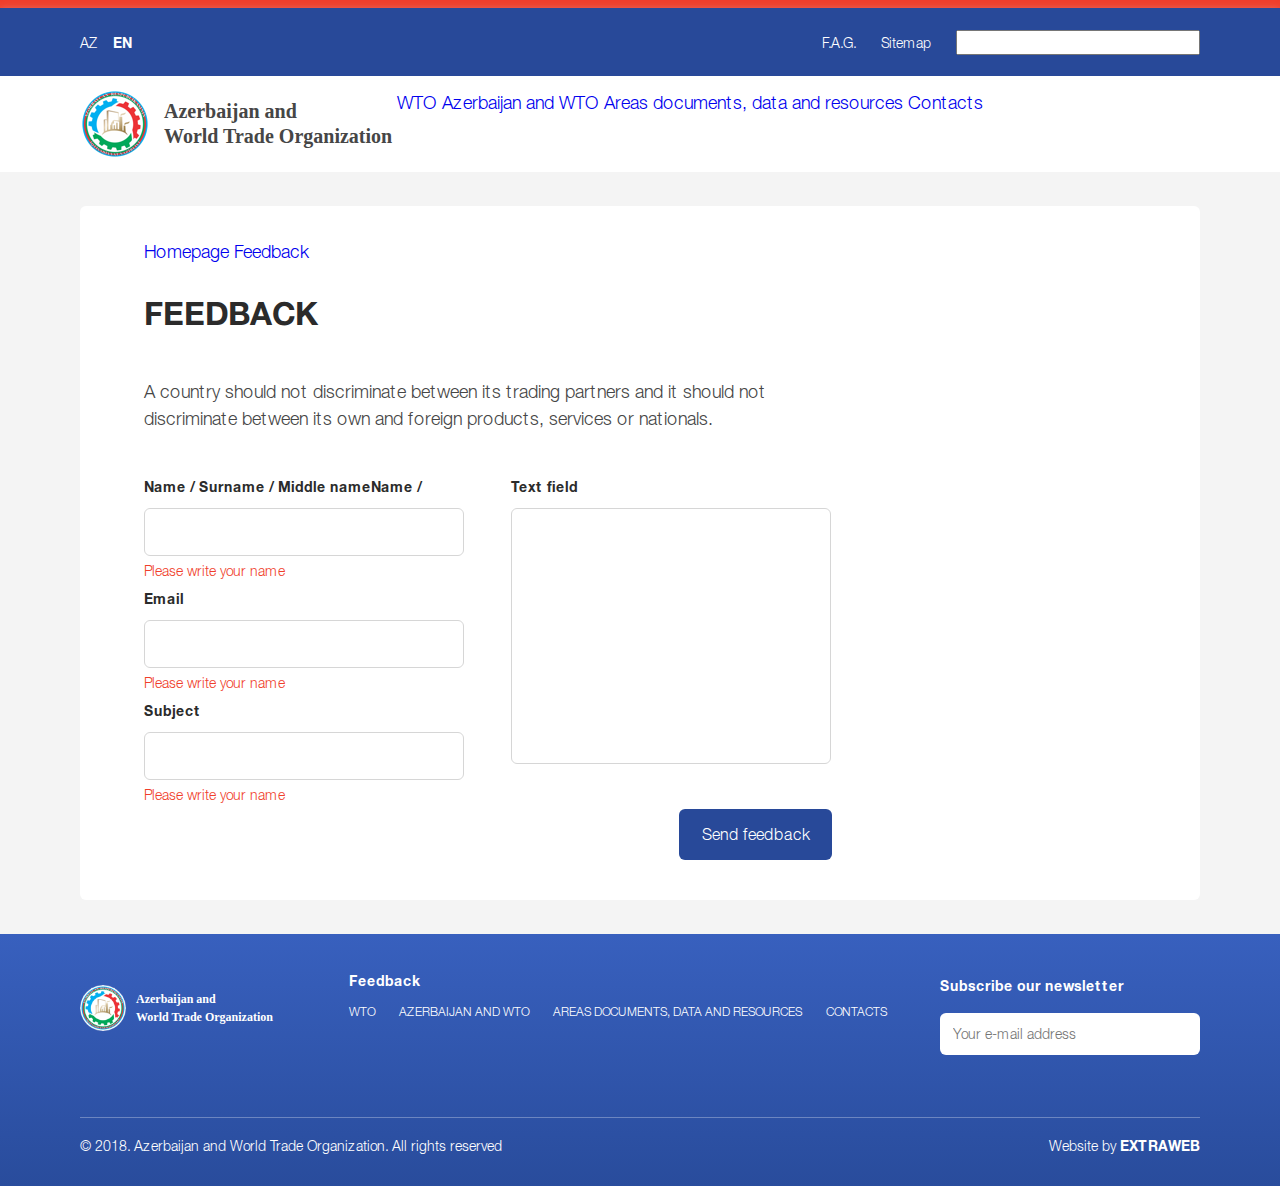
<file: feedback.html>
<!DOCTYPE html>
<html lang="en">
<head>
    <meta charset="UTF-8">
    <title></title>
    <link type="text/css" rel="stylesheet" href="css/normalize.css" >

    <link rel="stylesheet" type="text/css" href="js/slick/slick.css"/>
    <link rel="stylesheet" type="text/css" href="js/slick/slick-theme.css"/>

    <link type="text/css" rel="stylesheet" href="css/main.css">

    <link rel="stylesheet" type="text/css" href="js/fancybox/jquery.fancybox.min.css">
    <script src='https://www.google.com/recaptcha/api.js'></script>
</head>
<body>
    <div class="red-line"></div>
    <header class="main-header">
        <div class="header-top">
            <div class="wrapper">
                <div class="lang">
                    <a href="#">AZ</a>
                    <a href="#" class="active">EN</a>
                </div>
                <div class="fag">
                    <a href="#">F.A.G.</a>
                    <a href="#">Sitemap</a>
                    <input type="search" name="q" value="">
                </div>
            </div>
        </div>
        <div class="header-bottom">
            <div class="wrapper clearfix">
                <a class="logo"><img src="img/logo.png" ><span>Azerbaijan and<br>World Trade Organization</span></a>
                <nav class="main-menu">
                    <a href="#">WTO</a>
                    <a href="#">Azerbaijan and WTO</a>
                    <a href="#">Areas documents, data and resources</a>
                    <a href="#">Contacts</a>
                </nav>
                <div class="mob-hidden-menu">
                    <i></i>
                    <i></i>
                    <i></i>
                </div>
            </div>
        </div>
    </header>
    <div class="grey-bg">
        <div class="wrapper-white content">
            <div class="breadcramps">
                <a href="#">Homepage</a>
                <a href="#">Feedback</a>
            </div>
            <div class="feedback">
                <h1>FEEDBACK</h1>
                <p>A country should not discriminate between its trading partners and it should not discriminate between its own and foreign products, services or nationals.</p>
                <form>
                    <div class="left-side">
                        <label for="user-name">Name / Surname / Middle nameName /</label>
                        <input class="feedback-input" id="user-name" type="text">
                        <span class="form-error">Please write your name</span>
                        <label for="email">Email</label>
                        <input class="feedback-input" id="email" type="text">
                        <span class="form-error">Please write your name</span>
                        <label for="subject">Subject</label>
                        <input class="feedback-input" id="subject" type="text">
                        <span class="form-error errov-active">Please write your name</span>
                    </div>
                    <div class="right-side">
                        <label for="textarea">Text field</label>
                        <textarea class="feedback-input" id="textarea" type="text"></textarea>
                    </div>
                    <div class="captcha-container">
                        <div class="g-recaptcha" data-sitekey="6LfzhFsUAAAAAKepZkpyIGzCKbcUJM3mrj2XafbR"></div>
                    </div>
                    <a class="button">Send feedback</a>
                </form>
            </div>
        </div>
    </div>
    <footer class="main-footer">

        <div class="wrapper">
            <div class="footer-top clearfix">
                <div class="footer-left clearfix">
                    <a class="logo"><img src="img/logo.png" ><span>Azerbaijan and<br>World Trade Organization</span></a>

                </div>
                <div class="footer-center">
                    <a class="bold" href="#">Feedback</a>
                    <nav class="main-menu">
                        <a href="#">WTO</a>
                        <a href="#">Azerbaijan and WTO</a>
                        <a href="#">Areas documents, data and resources</a>
                        <a href="#">Contacts</a>
                    </nav>
                </div>
                <div class="footer-right clearfix">
                    <span class="bold">Subscribe our newsletter</span>
                    <input type="email" placeholder="Your e-mail address">
                </div>

            </div>
            <div class="footer-bottom clearfix">
                <span>© 2018. Azerbaijan and World Trade Organization. All rights reserved</span>
                <span>Website by <a href="http://extraweb.az" target="_blank" class="bold">EXTRAWEB</a></span>
            </div>
        </div>
    </footer>

</body>
</html>
</file>
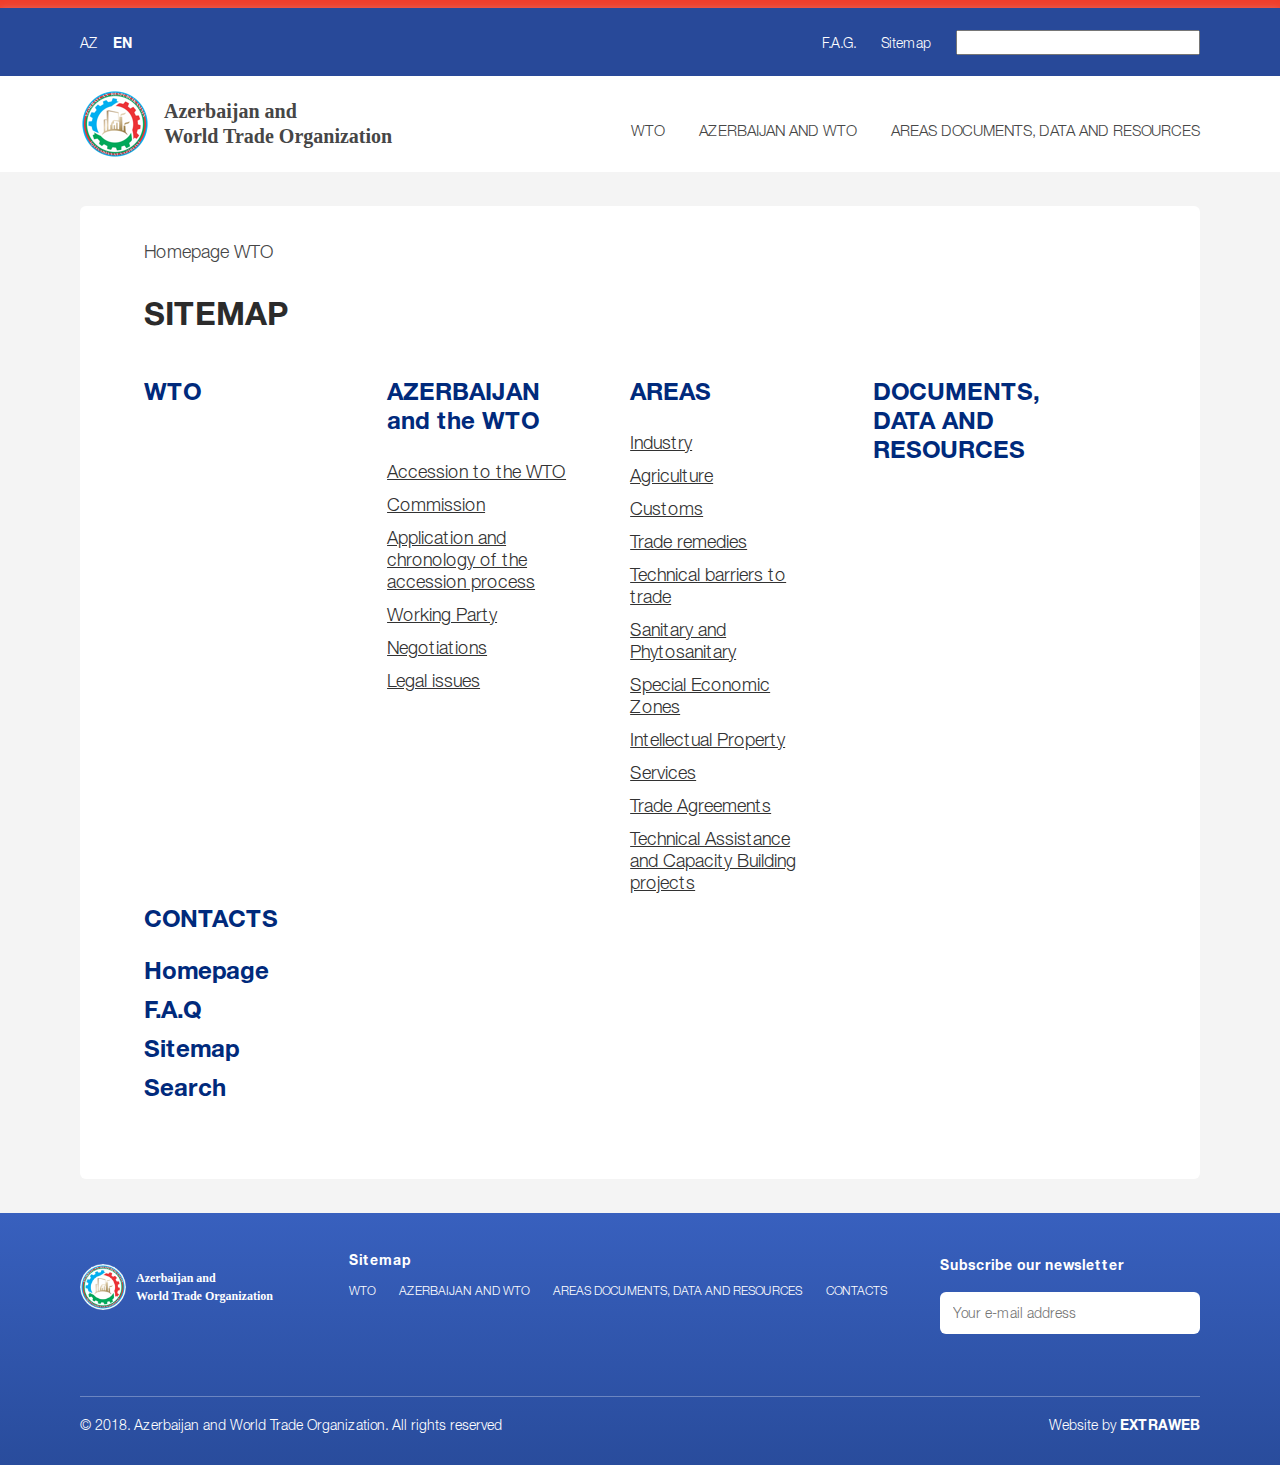
<file: sitemap.html>
<!DOCTYPE html>
<html lang="en">
<head>
    <meta charset="UTF-8">
    <title></title>
    <link type="text/css" rel="stylesheet" href="css/normalize.css" >
    <link type="text/css" rel="stylesheet" href="css/main.css">


    <link rel="stylesheet" type="text/css" href="js/slick/slick.css"/>
    <link rel="stylesheet" type="text/css" href="js/slick/slick-theme.css"/>

</head>
<body>
    <div class="red-line"></div>
    <header class="main-header">
        <div class="header-top">
            <div class="wrapper">
                <div class="lang">
                    <a href="#">AZ</a>
                    <a href="#" class="active">EN</a>
                </div>
                <div class="fag">
                    <a href="#">F.A.G.</a>
                    <a href="#">Sitemap</a>
                    <input type="search" name="q" value="">
                </div>
            </div>
        </div>
        <div class="header-bottom">
            <div class="wrapper clearfix">
                <a class="logo"><img src="img/logo.png" ><span>Azerbaijan and<br>World Trade Organization</span></a>

                <!-- TOP MENU Start -->
                <nav id="top-menu">
                    <ul>
                        <li>
                            <a class="top-menu-item" href="#">WTO</a>
                            <ul class="drop-down-menu">
                                <li>
                                    <h4>What is the WTO</h4>
                                    <a>Who is who</a>
                                    <a>Who is who</a>
                                    <a>Who is who</a>
                                </li>
                                <li>
                                    <h4>Membership</h4>
                                    <a>Who is who</a>
                                    <a>Who is who</a>
                                    <a>Who is who</a>
                                </li>
                                <li>
                                    <h4>Decision-making</h4>
                                    <a>Who is who</a>
                                    <a>Who is who</a>
                                    <a>Who is who</a>
                                </li>
                            </ul>
                        </li>
                        <li>
                            <a class="top-menu-item" href="#">AZERBAIJAN AND WTO</a>
                            <ul class="drop-down-menu">
                                <li>
                                    <h4>What is the WTO</h4>
                                    <a>Who is who</a>
                                    <a>Who is who</a>
                                    <a>Who is who</a>

                                    <h4>What is the WTO</h4>
                                    <a>Who is who</a>
                                    <a>Who is who</a>
                                    <a>Who is who</a>
                                </li>
                                <li>
                                    <h4>Membership</h4>
                                    <a>Who is who</a>
                                    <a>Who is who</a>
                                    <a>Who is who</a>
                                </li>
                                <li>
                                    <h4>Decision-making</h4>
                                    <a>Who is who</a>
                                    <a>Who is who</a>
                                    <a>Who is who</a>
                                </li>
                            </ul>
                        </li>
                        <li>
                            <a class="top-menu-item" href="#">AREAS DOCUMENTS, DATA AND RESOURCES</a>
                            <ul class="drop-down-menu">
                                <li>
                                    <h4>What is the WTO</h4>
                                    <a>Who is who</a>
                                    <a>Who is who</a>
                                    <a>Who is who</a>
                                </li>
                                <li>
                                    <h4>Membership</h4>
                                    <a>Who is who</a>
                                    <a>Who is who</a>
                                    <a>Who is who</a>
                                </li>
                            </ul>
                        </li>
                    </ul>
                </nav>
                <!-- TOP MENU End -->

                <div class="mob-hidden-menu">
                    <i></i>
                    <i></i>
                    <i></i>
                </div>
            </div>
        </div>
    </header>
    <div class="grey-bg">
    <div class="wrapper-white content">
        <div class="breadcramps">
            <a>Homepage</a>
            <a>WTO</a>
        </div>
        <div>
            <h1>SITEMAP</h1>
            <nav class="sitemap content clearfix">
                <li>
                    <h4><a href="/en/article/wto/6" >WTO</a></h4>
                </li>
                <li>
                    <h4><a href="/en/article/azerbaijan-and-the-wto/7" >AZERBAIJAN and the WTO</a></h4>
                    <a href="/en/article/accession-to-the-wto/23" >Accession to the WTO</a>
                    <a href="/en/article/commission/24" >Commission</a>
                    <a href="/en/article/application-and-chronology-of-the-accession-process/25" >Application and chronology of the accession process</a>
                    <a href="/en/article/working-party/26" >Working Party</a>
                    <a href="/en/article/negotiation/27" >Negotiations</a>
                    <a href="/en/article/legal-issues/28" >Legal issues</a>
                </li>
                <li>
                    <h4><a href="#" >AREAS</a></h4>
                    <a href="/en/article/industry/8" >Industry</a>
                    <a href="/en/article/agriculture/9" >Agriculture</a>
                    <a href="/en/article/customs/10" >Customs</a>
                    <a href="/en/article/trade-remedies/11" >Trade remedies</a>
                    <a href="/en/article/technical-barriers-to-trade/12" >Technical barriers to trade</a>
                    <a href="/en/article/sanitary-and-phytosanitary/13" >Sanitary and Phytosanitary</a>
                    <a href="/en/article/special-economic-zones/16" >Special Economic Zones</a>
                    <a href="/en/article/intellectual-property/17" >Intellectual Property</a>
                    <a href="/en/article/services/18" >Services</a>
                    <a href="/en/article/trade-agreements/19" >Trade Agreements</a>
                    <a href="/en/article/technical-assistance-and-capacity-building-projects/22" >Technical Assistance and Capacity Building projects</a>
                </li>
                <li>
                    <h4><a href="#" >DOCUMENTS, DATA AND RESOURCES</a></h4>
                </li>
                <li>
                    <h4><a href="/en/article/contacts/21" >CONTACTS</a></h4>
                    <a href="//en">Homepage</a>
                    <a href="//enfaq/">F.A.Q</a>
                    <a href="#">Sitemap</a>
                    <a href="/en/search/">Search</a>
                </li>
            </nav>

        </div>
    </div>
</div>
    <footer class="main-footer">

        <div class="wrapper">
            <div class="footer-top clearfix">
                <div class="footer-left clearfix">
                    <a class="logo"><img src="img/logo.png" ><span>Azerbaijan and<br>World Trade Organization</span></a>

                </div>
                <div class="footer-center">
                    <a class="bold" href="#">Sitemap</a>
                    <nav class="main-menu">
                        <a href="#">WTO</a>
                        <a href="#">Azerbaijan and WTO</a>
                        <a href="#">Areas documents, data and resources</a>
                        <a href="#">Contacts</a>
                    </nav>
                </div>
                <div class="footer-right clearfix">
                    <span class="bold">Subscribe our newsletter</span>
                    <input type="email" placeholder="Your e-mail address">
                </div>

            </div>
            <div class="footer-bottom clearfix">
                <span>© 2018. Azerbaijan and World Trade Organization. All rights reserved</span>
                <span>Website by <a href="http://extraweb.az" target="_blank" class="bold">EXTRAWEB</a></span>
            </div>
        </div>
    </footer>
</body>
</file>
<file: js/gmaps-master/test/lib/jasmine.css>
body { background-color: #eeeeee; padding: 0; margin: 5px; overflow-y: scroll; }

#HTMLReporter { font-size: 11px; font-family: Monaco, "Lucida Console", monospace; line-height: 14px; color: #333333; }
#HTMLReporter a { text-decoration: none; }
#HTMLReporter a:hover { text-decoration: underline; }
#HTMLReporter p, #HTMLReporter h1, #HTMLReporter h2, #HTMLReporter h3, #HTMLReporter h4, #HTMLReporter h5, #HTMLReporter h6 { margin: 0; line-height: 14px; }
#HTMLReporter .banner, #HTMLReporter .symbolSummary, #HTMLReporter .summary, #HTMLReporter .resultMessage, #HTMLReporter .specDetail .description, #HTMLReporter .alert .bar, #HTMLReporter .stackTrace { padding-left: 9px; padding-right: 9px; }
#HTMLReporter #jasmine_content { position: fixed; right: 100%; }
#HTMLReporter .version { color: #aaaaaa; }
#HTMLReporter .banner { margin-top: 14px; }
#HTMLReporter .duration { color: #aaaaaa; float: right; }
#HTMLReporter .symbolSummary { overflow: hidden; *zoom: 1; margin: 14px 0; }
#HTMLReporter .symbolSummary li { display: block; float: left; height: 7px; width: 14px; margin-bottom: 7px; font-size: 16px; }
#HTMLReporter .symbolSummary li.passed { font-size: 14px; }
#HTMLReporter .symbolSummary li.passed:before { color: #5e7d00; content: "\02022"; }
#HTMLReporter .symbolSummary li.failed { line-height: 9px; }
#HTMLReporter .symbolSummary li.failed:before { color: #b03911; content: "x"; font-weight: bold; margin-left: -1px; }
#HTMLReporter .symbolSummary li.skipped { font-size: 14px; }
#HTMLReporter .symbolSummary li.skipped:before { color: #bababa; content: "\02022"; }
#HTMLReporter .symbolSummary li.pending { line-height: 11px; }
#HTMLReporter .symbolSummary li.pending:before { color: #aaaaaa; content: "-"; }
#HTMLReporter .exceptions { color: #fff; float: right; margin-top: 5px; margin-right: 5px; }
#HTMLReporter .bar { line-height: 28px; font-size: 14px; display: block; color: #eee; }
#HTMLReporter .runningAlert { background-color: #666666; }
#HTMLReporter .skippedAlert { background-color: #aaaaaa; }
#HTMLReporter .skippedAlert:first-child { background-color: #333333; }
#HTMLReporter .skippedAlert:hover { text-decoration: none; color: white; text-decoration: underline; }
#HTMLReporter .passingAlert { background-color: #a6b779; }
#HTMLReporter .passingAlert:first-child { background-color: #5e7d00; }
#HTMLReporter .failingAlert { background-color: #cf867e; }
#HTMLReporter .failingAlert:first-child { background-color: #b03911; }
#HTMLReporter .results { margin-top: 14px; }
#HTMLReporter #details { display: none; }
#HTMLReporter .resultsMenu, #HTMLReporter .resultsMenu a { background-color: #fff; color: #333333; }
#HTMLReporter.showDetails .summaryMenuItem { font-weight: normal; text-decoration: inherit; }
#HTMLReporter.showDetails .summaryMenuItem:hover { text-decoration: underline; }
#HTMLReporter.showDetails .detailsMenuItem { font-weight: bold; text-decoration: underline; }
#HTMLReporter.showDetails .summary { display: none; }
#HTMLReporter.showDetails #details { display: block; }
#HTMLReporter .summaryMenuItem { font-weight: bold; text-decoration: underline; }
#HTMLReporter .summary { margin-top: 14px; }
#HTMLReporter .summary .suite .suite, #HTMLReporter .summary .specSummary { margin-left: 14px; }
#HTMLReporter .summary .specSummary.passed a { color: #5e7d00; }
#HTMLReporter .summary .specSummary.failed a { color: #b03911; }
#HTMLReporter .description + .suite { margin-top: 0; }
#HTMLReporter .suite { margin-top: 14px; }
#HTMLReporter .suite a { color: #333333; }
#HTMLReporter #details .specDetail { margin-bottom: 28px; }
#HTMLReporter #details .specDetail .description { display: block; color: white; background-color: #b03911; }
#HTMLReporter .resultMessage { padding-top: 14px; color: #333333; }
#HTMLReporter .resultMessage span.result { display: block; }
#HTMLReporter .stackTrace { margin: 5px 0 0 0; max-height: 224px; overflow: auto; line-height: 18px; color: #666666; border: 1px solid #ddd; background: white; white-space: pre; }

#TrivialReporter { padding: 8px 13px; position: absolute; top: 0; bottom: 0; left: 0; right: 0; overflow-y: scroll; background-color: white; font-family: "Helvetica Neue Light", "Lucida Grande", "Calibri", "Arial", sans-serif; /*.resultMessage {*/ /*white-space: pre;*/ /*}*/ }
#TrivialReporter a:visited, #TrivialReporter a { color: #303; }
#TrivialReporter a:hover, #TrivialReporter a:active { color: blue; }
#TrivialReporter .run_spec { float: right; padding-right: 5px; font-size: .8em; text-decoration: none; }
#TrivialReporter .banner { color: #303; background-color: #fef; padding: 5px; }
#TrivialReporter .logo { float: left; font-size: 1.1em; padding-left: 5px; }
#TrivialReporter .logo .version { font-size: .6em; padding-left: 1em; }
#TrivialReporter .runner.running { background-color: yellow; }
#TrivialReporter .options { text-align: right; font-size: .8em; }
#TrivialReporter .suite { border: 1px outset gray; margin: 5px 0; padding-left: 1em; }
#TrivialReporter .suite .suite { margin: 5px; }
#TrivialReporter .suite.passed { background-color: #dfd; }
#TrivialReporter .suite.failed { background-color: #fdd; }
#TrivialReporter .spec { margin: 5px; padding-left: 1em; clear: both; }
#TrivialReporter .spec.failed, #TrivialReporter .spec.passed, #TrivialReporter .spec.skipped { padding-bottom: 5px; border: 1px solid gray; }
#TrivialReporter .spec.failed { background-color: #fbb; border-color: red; }
#TrivialReporter .spec.passed { background-color: #bfb; border-color: green; }
#TrivialReporter .spec.skipped { background-color: #bbb; }
#TrivialReporter .messages { border-left: 1px dashed gray; padding-left: 1em; padding-right: 1em; }
#TrivialReporter .passed { background-color: #cfc; display: none; }
#TrivialReporter .failed { background-color: #fbb; }
#TrivialReporter .skipped { color: #777; background-color: #eee; display: none; }
#TrivialReporter .resultMessage span.result { display: block; line-height: 2em; color: black; }
#TrivialReporter .resultMessage .mismatch { color: black; }
#TrivialReporter .stackTrace { white-space: pre; font-size: .8em; margin-left: 10px; max-height: 5em; overflow: auto; border: 1px inset red; padding: 1em; background: #eef; }
#TrivialReporter .finished-at { padding-left: 1em; font-size: .6em; }
#TrivialReporter.show-passed .passed, #TrivialReporter.show-skipped .skipped { display: block; }
#TrivialReporter #jasmine_content { position: fixed; right: 100%; }
#TrivialReporter .runner { border: 1px solid gray; display: block; margin: 5px 0; padding: 2px 0 2px 10px; }
</file>
<file: js/gmaps-master/test/style.css>
body {
font-family: sans-serif;
}

h1, h2, h3, h4, h5, h6 {
  margin: 0;
  font-weight: lighter;
  text-transform: lowercase;
  font-variant: small-caps;
}

.map,
.panorama {
  width: 100%;
  height: 100px;
}

.with-columns {
  display: block;
  width: 100%;
  overflow: hidden;
}

.with-columns .map,
.with-columns .panorama {
  display: block;
  width: 50%;
  height: 150px;
  float: left;
}
</file>
<file: css/main.css>
@font-face {
    font-family: "HelveticaNeue";
    src: url("../fonts/HelveticaNeue/HelveticaNeue-Light.eot");
    src: url("../fonts/HelveticaNeue/HelveticaNeue-Light.eot?#iefix")format("embedded-opentype"),
    url("../fonts/HelveticaNeue/HelveticaNeue-Light.woff") format("woff"),
    url("../fonts/HelveticaNeue/HelveticaNeue-Light.ttf") format("truetype");
    font-style: normal;
    font-weight: 300;
}

@font-face {
    font-family: "HelveticaNeue";
    src: url("../fonts/HelveticaNeue/HelveticaNeue-Bold.eot");
    src: url("../fonts/HelveticaNeue/HelveticaNeue-Bold.eot?#iefix")format("embedded-opentype"),
    url("../fonts/HelveticaNeue/HelveticaNeue-Bold.woff") format("woff"),
    url("../fonts/HelveticaNeue/HelveticaNeue-Bold.ttf") format("truetype");
    font-style: normal;
    font-weight: bold;
}

@font-face {
    font-family: "HelveticaNeue";
    src: url("../fonts/HelveticaNeue/HelveticaNeue-Light.eot");
    src: url("../fonts/HelveticaNeue/HelveticaNeue-Light.eot?#iefix") format("embedded-opentype"),
    url("../fonts/HelveticaNeue/HelveticaNeue-Light.woff") format("woff"),
    url("../fonts/HelveticaNeue/HelveticaNeue-Light.ttf") format("truetype");
    font-style: normal;
    font-weight: 100;
}


body{
    font-family: HelveticaNeue, sans-serif;
    font-size: 18px;
    font-weight: 300;
    color: #464646;
    line-height: 150%;
}

.page-overlay{
    width: 100%;
    height: 100%;
    z-index: 2000;
    background: rgba(0, 0, 0, 0.9);
    position: absolute;
    display: none;
}

.close-button{
    display: block;
    width: 75px;
    height: 65px;
    background: #FFFFFF url("../img/menu-close.svg") center no-repeat;
    position: absolute;
    z-index: 2100;
}

*{
    box-sizing: border-box;
    margin: 0;
    padding: 0;
    text-decoration: none;
}


ul, ol{
    padding-left: 40px;
}

.clearfix::after{
    content: '';
    display: block;
    clear: both;

}

.wrapper{
    width: 1120px;
    margin: 0 auto;
}

.videos .wider, .links .wider {
    width: 1144px;
    margin-left: -12px;
}

.videos .wider-wrapper {
    width: 1144px;
    margin: 0 auto;
}

.red-line{
    height: 8px;
    background: #F03E2B;
}

.header-top{
    background: #284999;
    height: 68px;
    color: #ffffff;
    padding: 20px 0;

}

.header-top a {
    color: #ffffff;
}

.search-header{
    border-radius: 6px;
    outline: none;
    font-size: 14px;
    width: 240px;
    height: 36px;
    padding-left: 15px;
    padding-right: 45px;
    border: none;
    background: #FFFFFF url("../img/search-icon-grey.svg") 94% center no-repeat;
}

.main-header {
    background: #FFFFFF;
    box-shadow: 0 2px 8px 0 rgba(212,212,212,0.50);
}

.main-header a{
    display: inline-block;
}

.breadcrumbs {
    display: inline-block;
    border-radius: 6px;
    background-color: #254498;
    text-align: left;
}

.breadcrumbs a {
    font-size: 14px;
    color: #FFFFFF;
    text-decoration: underline;
    padding: 6px 16px 8px;
    display: inline-block;
    position: relative;
}

.breadcrumbs span {
    font-size: 14px;
    color: #FFFFFF;
    padding: 8px 16px 6px;
    display: inline-block;
    position: relative;
}

.breadcrumbs a::after {
    content: url(../img/strelka.svg);
    display: block;
    position: absolute;
    top: 8px;
    left: 100%;
}

.breadcrumbs a:last-child::after {
    content: '';
}

.breadcrumbs span::after {
    content: url(../img/strelka.svg);
    display: block;
    position: absolute;
    top: 6px;
    left: 100%;
}

.breadcrumbs span:last-child::after {
    content: '';
}

.lang{
    float: left;
}

.lang a {
    margin-right: 10px;
    font-size: 14px;
    font-weight: normal;
}
.lang a.active {
    font-weight: bold;
}
.fag{
    float: right;
    vertical-align: top;
}

.fag a{
    font-size: 14px;
    margin-right: 20px;
}

.header-bottom{
    background: #fff;
    padding: 13px 0 18px;
    height: 96px;
}

.header-top input{
    display: inline-block;

}

.logo{
    float: left;
}

.logo span{
    display: inline-block;
    font-family: "Times New Roman";
    font-weight: bold;
    font-size: 20px;
    color: #464646;
    text-align: left;
    vertical-align: top;
    padding: 10px 5px 5px 14px;
    line-height: 25px;
}

.main-footer .main-menu{
    float: right;
    color: #464646;
    text-transform: uppercase;
    margin-top: 20px;
}

.main-footer .main-menu a{
    font-size: 15px;
    color: #464646;
    text-transform: uppercase;
    display: inline-block;
    margin-right: 20px;
    position: relative;
}

.mob-hidden-menu{
    display: none;
    float: right;
    width: 44px;
}

.mob-hidden-menu i{
    display: block;
    height: 4px;
    width: 44px;
    background: #284999;
    border-radius: 4px;
}

.mob-hidden-menu i:nth-child(2){
    margin: 8px 0;
}


.mob-hidden-menu{
    display: none;
    float: right;
    width: 44px;
}

.mob-hidden-menu i{
    display: block;
    height: 4px;
    width: 44px;
    background: #284999;
    border-radius: 4px;
}

.mob-hidden-menu i:nth-child(2){
    margin: 8px 0;
}



/*************   mob-menu-mini start   **************/
.mob-menu-mini {
    width: 301px;
    background-color: #254498;
    margin-left: 40px;
    padding: 20px 25px;
    color: #FFFFFF;
    position: absolute;
    z-index: 2001;
    top: 0;
    right: 0;
    display: none;
}


.mob-menu-mini input {
    border: none;
    background: #254498 url("../img/search-icon.svg")  right 0 no-repeat;
    background-size: 26px;
    border-bottom: solid 1px rgba(255, 255, 255, 0.3);
    padding-bottom: 23px;
    color: #FFFFFF;
    width: 100%;
    outline: none;
    padding-right: 35px;
}
.mob-menu-mini li  {
    font-size: 22px;
    font-weight: bold;
    text-align: left;
    display: block;
}

.mob-menu-mini li a {
    color: #FFFFFF;

}

.mob-menu-mini h4 {
    padding-left: 20px;
    position: relative;
}

.mob-menu-mini h4::before {
    content: '';
    display: block;
    position: absolute;
    background: #FFFFFF;
    width: 6px;
    height: 6px;
    border-radius: 6px;
    top: 12px;
    left: 0;
}

.mob-menu-mini h4 a {
    font-size: 20px;
    text-align: left;
    color: #ffffff;

}



.level1  li {
    margin-top: 19px;
    position: relative;

}

.level1 > li > a {
    margin-bottom: 23px;
    display: inline-block;
    position: relative;
    padding-right: 30px;
}

.level1 > li > a::after {
    content: '';
    display: block;
    position: absolute;
    border: 1px solid rgba(255, 255, 255, 0.3);
    width: 250px;
    bottom: -23px;
}

.plus {
    display: block;
    position: absolute;
    top:0;
    right: 0;
    height: 30px;
    width: 30px;
    background: url("../img/menu-plus.svg") right no-repeat;
    background-size: 80%;
}

.minus {
    display: block;
    position: absolute;
    top:0;
    right: 0;
    height: 30px;
    width: 30px;
    background: url("../img/menu-minus.svg") right no-repeat;
    background-size: 80%;
}




.level4 li a {
    font-weight: normal;
    font-size: 20px;


}

.level2 li {
    list-style: disc;
    list-style-position: outside;
    color:#ffffff;

}

.level3 li{
    list-style: none;
}

.level3 li a {
    font-size: 20px;
    font-weight: normal;
    margin-top: 20px;
}
.level4 a{
    display: block;
}

.level4 li:last-child a {
    margin-right: 20px;
    display: inline-block;
}
.level4 li:last-child .active {
    font-weight: bold;
}

.level2{
    display: none
}

.li-active{
    display: block;
}

/*************   mob-menu-mini end   **************/

.intro {
    width: 740px;
    float: left;
    color: white;

    background-repeat: no-repeat, no-repeat;

    background-size: cover;
    padding: 56px 80px;
    box-sizing: border-box;
    position: relative;
}

.intro p {
    font-size: 25px;
    text-align: left;
    color: #ffffff;
    margin-top: 28px;
    line-height: 40px;
}

.intro h1 {
    color: #fff;
    margin: 0;
}


h1 {
    font-size: 32px;
    font-weight: bold;;
    text-align: left;
    color: #2b2b2b;
    margin: 28px 0 45px 0;
    line-height: 40px;
    text-transform: uppercase;
}

h2 {
    font-size: 26px;
    font-weight: bold;
    font-style: normal;
    font-stretch: normal;
    line-height: 1.08;
    letter-spacing: normal;
    text-align: left;
    color: #1d1d1d;
    margin-left: -2px;
}

#top-menu {
    float: right;
    color: #464646;
    text-transform: uppercase;
    position: relative;
}

#top-menu > ul > li {
    font-size: 15px;
    text-transform: uppercase;
    display: inline-block;
    margin-right: 30px;
}

#top-menu > ul >li:last-child{
    margin-right: 0;
}

#top-menu .top-menu-item {
    color: #464646;
    padding: 28px 0;
    position: relative;
}

#top-menu a:last-child {
    margin-right: 0;
}

#top-menu > ul > li:hover .drop-down-menu {
    display: block;
}

.drop-down-menu {
    width: 583px;
    box-shadow: 0 4px 4px 0 rgba(197, 197, 197, 0.5);
    background-color: #ffffff;
    border: solid 1px #d3d3d3;
    text-transform: none;
    position: absolute;
    z-index: 1;
    display: none;
    padding: 8px 32px 10px 32px;
}

#top-menu > ul > li:nth-child(n+3) .drop-down-menu {
    right: 0;
}

.drop-down-menu h4 {
    color: #284999;
    text-transform: uppercase;
    margin-bottom: 20px;
    margin-top: 20px;
}

.drop-down-menu li {
    display: inline-block;
    width: 32%;
    line-height: 16px;
    margin-bottom: 12px;
    padding-right: 15px;
    vertical-align: top;
}

.drop-down-menu li:last-child {
    padding-right: 0;
}

.drop-down-menu .drop-down-menu-caption {
    display: block;
    font-size: 13px;
    font-weight: bold;
    text-align: left;
    color: #284999;
    text-transform: uppercase;
    cursor: pointer;
    margin-top: 20px;
}

.drop-down-menu a {
    font-size: 13px;
    text-align: left;
    color: #464646;
    display: block;
    text-transform: none;
    margin-bottom: 8px;
}

.drop-down-menu a:hover{
    text-decoration: underline;
}




.areas {
    width: 340px;
    background: #E2EBFF;
    float: right;
    margin-left: 40px;
    text-transform: uppercase;
}

.slider-wrapper{
    width: 740px;
    float: left;
}

.slider{
    background: #F4F4F4;
    border-radius: 6px;
}

.slider .fact_slide  {
    display: inline-block;
    vertical-align: top;
    text-align: center;
    padding: 44px 24px 48px;
}

.slider span {
    font-size: 56px;
    font-weight: bold;
    text-align: center;
    color: #264a9e;
}

.slider p {
    font-size: 18px;
    font-weight: 300;
    text-align: center;
    color: #264a9e;
    margin-top: 8px;
}

.articles{
    width: 740px;
    float: left;
    position: relative;
}

.articles .latest > div {
    float: left;
    width: 228px;
    margin-right: 28px;
}


.articles .latest > div:last-child {
    margin-right: 0;
}

.latest img {
    width: 100%;
    border-radius: 6px;
    vertical-align: top;
    height: 100%;
}

.latest span, .videos span {
    font-size: 14px;
    font-weight: bold;
    text-align: left;
    color: #464646;
    margin-top: 15px;
    display: inline-block;
}

.hidden, .articles .archive.hidden {
    display: none !important;
}

h2 {
    display: inline-block;
    margin-bottom: 26px;
    margin-right: 32px;
}

.articles p, .videos p {

    font-size: 18px;
    text-align: left;
    color: #294c9b;
    margin-top: 4px;
}

.archive {
    font-size: 18px;
    color: #284999;
    position: absolute;
    top: 0;
    text-decoration: underline;
    right: 0;
}


.articles{
    margin-top: 40px
}

.inline-block-caption{
    display: inline-block;
    font-weight: bold;
    font-size: 26px;
    color: #000000;
    margin-right: 30px;
    margin-bottom:25px;
}

.inactive {
    font-size: 20px;
    color: #464646;
    font-weight: normal;
    cursor: pointer;
}

.videos{
    position: relative;
}


.latest-video-item {
    padding: 0 12px 30px;
    width: 286px;
}

.latest-video-item a{
    outline: none;
    display: block;
}

.videos .latest > div .video-wrapper{
    display: block;
    position: relative;
    width: 100%;
    height: 145px;
    border-radius: 6px;
    background-size: cover;
    background-position: center;
}

.content .list-video .video-wrapper img{
    display: block;
}


.videos .latest > div .video-wrapper::before{
    content: '';
    display: none;
    position: absolute;
    width: 100%;
    height: 100%;
    top: 0;
    left: 0;
    opacity: 0.75;
    background: #0C2C72 url("../img/player.png") center no-repeat;
    border-radius: 6px;
}

.videos .latest > div .video-wrapper:hover::before{
    display: block;
}

.videos .latest > div:last-child {
    margin-right: 0;
}

.links {
    width: 100%;
    background-color: #f4f4f4;
    margin-top: 56px;
    padding: 1px 0 45px;
}
.links h2{
    display: block;
}
.links > .wrapper > div {
    float: left;
    margin-right: 24px;
}

.links > .wrapper > div:last-child{
    margin-right: 0;
}

.links img {
    border-radius: 6px;
}

.slider-bottom {
    /*margin: -12px;*/
}
.slider-bottom a {
    width: 262px;
    display: block;
    padding: 0 12px 12px 12px;
    outline: none;
}
.slider-bottom a img {
    vertical-align: top;
    width: 100%;
}

.areas h2 {
    display: block;
    font-size: 24px;
    font-weight: bold;
    text-align: center;
    color: #264a9e;
    background-color: #e2ebff;
    padding: 56px 0 44px;
    margin: 0;
}
.areas a {
    background-color: #e2ebff;
    display: block;
    padding: 29px 10px 29px 45px;
    position: relative;
    color: #1d1d1d;
    vertical-align: top;
}

.areas a::before {
    content: '';
    position: absolute;
    display: block;
    height: 1px;
    top: 0;
    width: calc(100% - 45px);
    opacity: 0.30;
    background: #2a4f9f;
}

.areas a svg {
    display: inline-block;
    vertical-align: middle;
    margin-right: 25px;
    width: 43px;
}

.areas a:hover {
    color: white;
    background: #2A4F9F;
}
.areas a:hover svg path {
    fill: white;
}

.areas span {
    width: 210px;
    font-size: 18px;
    font-weight: bold;
    bottom: 17px;
    display: inline-block;
    vertical-align: middle;
}




.main-footer{
    padding: 38px 0 26px;
    color: #FFFFFF;
    background-image: linear-gradient(-180deg, #3860BE 0%, #294C9C 100%);
    font-size: 14px;
}

.main-footer .logo {
    margin-top: 13px;
}
.main-footer .logo span{
    font-size: 12px;
    padding: 0 0 0 10px;
    line-height: 16px;
    margin-top:5px
}
.main-footer .logo img{
    width: 46px;
}

.main-footer .main-menu{
    margin-top:8px;
    float: none;
}

.main-footer .main-menu a{
    font-size: 12px;
    display: inline-block;
}

.footer-top{
    border-bottom: 1px solid rgba(255, 255, 255, .3);
    position: relative;
}

.main-footer a,.main-footer .logo span,.main-footer .main-menu a{
    color: #FFFFFF;
    line-height: 18px;
}

.footer-left{
    width: 19%;
    position: absolute;
    left: 0;
    top: 0;


}
.footer-right{
    width: 23.2%;
    position: absolute;
    top: 0;
    right: 0;
}

.subscribe {
    display: block;
}

.subscribe-success span{
    display: block;
    line-height: 20px;
}

.subscribe-success .bold{
    font-size: 14px;
    margin-bottom: 15px;

}

.subscribe-icon {
    position: absolute;
    display: block;
    width: 42px;
    height: 42px;
    background: url(../img/str1.svg) center no-repeat;
    right: 0px;
    bottom: 0;
    cursor: pointer;
}

.footer-right input{
    width: 100%;
    border-radius: 6px;
    padding: 13px;
    border: none;
    margin-top: 13px;
}
.footer-center{
    width: 52%;
    margin: 0 auto;
    padding-bottom: 92px;

}
.footer-center>a{
    display: block;
}

.bold{
    font-weight: bold;
}

.footer-bottom{
    padding-top: 15px;
}

.footer-bottom span:last-child{
    float: right;
}

.small-table {
    position: absolute;
    top: 0;
    right: 0;
    margin: 28px 50px;
}


.small-table td {
    font-size: 14px;
    text-align: left;
    color: #9c9c9c;
    padding-left: 15px;

}



.video-slider{
    display: none;
}

/**************   PAGE 1   **************/
.grey-bg {
    background-color: #f4f4f4;
    padding: 34px 0;
}

.article {
    padding-bottom: 0;

}

.article img {
    max-width: 100%;
}

.wrapper-white {
    background-color: white;
    width: 1120px;
    margin: 0 auto;
    border-radius: 6px;
    padding: 32px 64px 64px 64px;
    position: relative;

}



h2 {
    font-size: 20px;
    text-align: left;
    color: #000000;
    margin-top: 30px;
    margin-bottom: 10px;
    display: block;
}

p {
    font-size: 18px;
    text-align: left;
    color: #464646;
}

p:last-child {
    margin-bottom: 0;
}

.photo a {
    display: block;
    float: left;
    margin-right: 24px;
    border-radius: 6px;
    margin-top: 17px;
}

.photo img {
    display: inline-block;
    width: 230px;
    border-radius: 6px;
}

.photo a:nth-child(4n) {
    margin-right: 0;
}

.videos-314 .latest > div {
    width: 314px;
    float: left;
    margin-right: 24px;
}

.videos-314 .latest > div .video-wrapper{
    height: 200px;
}

.videos-314 .latest > div:nth-child(3n){
    margin-right: 0;
}

.videos-314 .latest >div:nth-child(n+4) {
    margin-top: 18px;
}
.videos-314 .latest > div a{
    margin-top: 0;
}



/**************   PAGE 1  END  **************/




/************** NEWS-PAGE*************/
.content h1{
    font-size: 32px;
    margin: 28px 0 45px;
    text-transform: uppercase;
    color: #2b2b2b;
    width: 80%;
}
.content .list div {
    float: left;
    width: 314px;
    margin: 30px 25px 0 0;
    display: inline-block;
}

.content .list div:nth-of-type(3n) {
    margin-right: 0;
}

.content .list div:nth-of-type(-n+3) {
    margin-top: 0;
}

.content .list img {
    width: 100%;
    border-radius: 6px;
    vertical-align: top;
}

.content .list span, .videos span {
    font-size: 14px;
    font-weight: bold;
    text-align: left;
    color: #464646;
    margin-top: 15px;
    display: inline-block;
}

.content .list p{
    font-size: 18px;
    text-align: left;
    color: #294c9b;
    margin-top: 4px;
}

.content .list a:hover p{
    text-decoration: underline;
}

.content .pagination {
    text-align: center;
    margin-top: 45px;
    margin-bottom: 40px;
}

.content .pagination a, .content .pagination .dots {
    background: #f2f2f2;
    color:#464A4B;
    font-size: 14px;
    display: inline-block;
    margin: 0 -2px;
    height: 36px;
    width: 36px;
    line-height: 36px;
    vertical-align: middle;
}

.content .pagination .active {
    color: #FFFFFF;
    background-image: linear-gradient(-180deg, #3860BE 0%, #294C9C 100%);
    font-weight: bold;
}

.content .pagination .prev {
    color:#f2f2f2;
    background: #f2f2f2 url("../img/nav-left.svg") center no-repeat;
    border-radius: 3px 0 0 3px;
}

.content .pagination .next {
    color:#f2f2f2;
    background: #f2f2f2 url("../img/nav-right.svg") center no-repeat;
    border-radius: 0 3px 3px 0;
}

.content .pagination a:first-child, .content .pagination a:last-child{
    width: 55px;
    border-radius: 3px;
}

/************** NEWS-PAGE END*************/


/********** Video-gallery start ***********/

.content .list-video .video-wrapper{
    position: relative;
    width: 100%;

}

.content .list-video  .video-wrapper:before{
    content: '';
    display: none;
    position: absolute;
    width: 100%;
    height: 100%;
    top: 0;
    left: 0;
    opacity: 0.75;
    background: #0C2C72 url("../img/player.svg") center no-repeat;
    border-radius: 6px;
}

.content .list-video  div:hover:before{
    display: block;
}



/********** Video-gallery end ***********/
.filter-form{
    margin-bottom: 30px;
    font-size: 14px;
    color: #000000;
    position: relative;
}


.filter-form .filter-field {
    display: inline-block;
    margin-right: 25px;
    vertical-align: top;
}

.filter-form .list-items-count {
    margin-right: 0;
    position: absolute;
    right: 0;
    bottom: 10px;
}

.filter-form label, .filter-form input, .filter-form .filter-select{
    display: block;
}

.filter-form label{
    color:#000000;
    font-weight: bold;
    margin-bottom: 10px;
}

.filter-form .filter-input{
    height: 44px;
    border-radius: 6px;
    outline: none;
    border: 1px solid #CACACA;
    padding: 0 14px;
    color:#888888;

}
.filter-form input:-moz-placeholder{
    color: #888888;
}
.filter-form input:-ms-input-placeholder{
    color: #888888;
}
.filter-form input::-webkit-input-placeholder{
    color: #888888;
}

.filter-form .filter-select{
    height: 44px;
    -moz-appearance: none ;
    -webkit-appearance: none;
    border-radius: 6px;
    outline: none;
    border: 1px solid #CACACA;
    padding: 0 14px;
    color: #888888;
}
#search_by_key{
    width: 280px;
}

#search_by_date{
    width: 220px;
    background: #FFFFFF url('../img/calendar.svg') right 15px top 50% no-repeat;
}

#ordering{
    width: 160px;
    background: #FFFFFF url('../img/submit-icon.svg') 90% 50% no-repeat;
}

#number-at-page{
    width: 76px;
    background: #FFFFFF url('../img/submit-icon.svg') 75% 50% no-repeat;
}

.select-arrow {
    display: block;
    height: 7px;
    width: 13px;
    background: url("../img/submit-icon.svg") center no-repeat;
    position: absolute;
    right: 16px;
    top: 18px;
}

.selectric .label #ordering span{
    margin: 0 76px 0 15px;
}
.selectric .label, .selectric-items li {
    font-size: 14px;
}
/************ search results********/
.search-results {
    width: 100%;
}
.content .search-results .search-item {
    float: none;
    display: block;
    width: 100%;
    margin-bottom: 15px;
}

.content .search-item .search-item-text{
    width: 77%;
}

.content .search-results img {
    width: 172px;
    margin-right: 28px;
    float: left;
    border-radius: 6px;
}

.content .search-results .search-item-text a:first-child span{
    font-weight: normal;
    font-size: 18px;
    text-align: left;
    margin-top: 0;
    display: block;
    color: #294c9b;
    width: 100%;
}

.content .search-results .search-item-text p{
    line-height: 19px;
}

.content .search-results .search-item-text p a {
    font-size: 14px;
    text-align: left;
    color: #464646;
    margin-top: 5px;

}

.content .search-results .search-item-text span:last-of-type {
    font-size: 14px;
    font-weight: normal;
    text-align: left;
    color: #000000;
    margin-top: 8px;
}

/********** site map end   **********/

/************* Photo albums ******/

.content .photo-albums {
    margin-bottom: 50px;
}

.content .photo-albums a {
    margin-right:  24px;
    margin-top: 24px;
    width: 314px;
    display: block;
    float: left;
}

.content .photo-albums a img {
    border-radius: 6px;
}

.content .photo-albums a:nth-child(-n+3) {
    margin-top: 0;
}

.content .photo-albums a:nth-child(3n){
    margin-right: 0;
}

.content .photo-albums a img {
    width: 100%;
    vertical-align: top;
}



/************* Photo albums end ******/




/************* FAG normal start **********/

.content .faq{
    list-style: none;
}


.content .faq li{
    background: #E4ECFE;
    border-radius: 6px;
    margin-bottom: 15px;
    padding: 18px 24px;
    color: #294C9B;
    position: relative;
    cursor: pointer;
    transition: 	all 0.1s linear 0.1s;

}

.content .faq .question{
    font-weight: 100;
    font-size: 18px;
    color: #294C9B;
    letter-spacing: 0;
    line-height: 26px;
    padding-right: 50px;
    padding-left: 20px;

}



.content .faq  li .outside{
    position: absolute;
    left: 20px;
    top: 17px;
    display: inline-block;
    font-size: 18px;

}
.content .faq .active {
    background: #254498;
    color: #FFFFFF;
}

.content .faq .answer{

    color: #FFFFFF;
    padding: 20px 60px 10px 20px;
    display: none;
}





.content .faq .active .question{
    color: #FFFFFF;
    font-weight: bold;
}


.content .faq .arrow{
    display: block;
    position: absolute;
    top: 17px;
    right: 25px;
}

.content .faq .inactive .question svg path {
    fill: #3E60A8;
}

.content .faq .active .question svg path{
    fill: #FFFFFF;

}

.content .faq .active .question .arrow{
    -moz-transform: rotate(180deg);
    -webkit-transform: rotate(180deg);
    -o-transform: rotate(180deg);
    -ms-transform: rotate(180deg);
    transform: rotate(180deg);

}


/************* FAG normAl end **********/

/************* Feedback ******/

.feedback {
    width: 688px;
}

.feedback p {
    font-size: 18px;
    text-align: left;
    color: #464646;
    margin-bottom: 41px;
}

.feedback input {
    width: 320px;
    height: 48px;
    border-radius: 6px;
    background-color: #ffffff;
    border: solid 1px #d6d6d6;
    margin-bottom: 2px;
    padding: 0 20px;
    font-size: 16px;
}

.feedback label {
    font-size: 14px;
    font-weight: bold;
    text-align: left;
    color: #2b2b2b;
    display: block;
    margin-bottom: 8px;
}

.form-group {
    margin-bottom: 19px;
}

.has-success .help-block {
    display: none;
}
.has-error .help-block, .form-error {
    font-size: 14px;
    text-align: left;
    color: #f03e2b;
    display: block;
}

.error-active {
    visibility: visible;
}

.left-side {
    display: inline-block;
    width: 320px;
    margin-right: 42px;
}

.right-side {
    display: inline-block;
    width: 320px;
    vertical-align: top;
}

.feedback .button {
    display: inline-block;
    border-radius: 6px;
    background-color: #284999;
    text-align: center;
    font-size: 16px;
    color: #FFFFFF;
    text-decoration: none;
    padding: 12px 16px 12px;
    width: 153px;
    float: right;
    border: none;
    cursor: pointer;
}

textarea {
    width: 320px;
    height: 256px;
    border-radius: 6px;
    background-color: #ffffff;
    border: solid 1px #d6d6d6;
    resize: none;
}

.captcha-container {
    display: inline-block;
    width: 320px;
}

.captcha-error {
    height: 30px;
    width: 320px;
    border: 1px solid #000000;
}

.recaptcha {
    width: 320px;
    height: 76px;
    object-fit: contain;
    border-radius: 3px;
    box-shadow: 0 1px 2px 0 rgba(0, 0, 0, 0.1);
    background-color: #fafafa;
    border: solid 1px #d6d6d6;
}


/************* Feedback end ******/

/************ map ***********/

.map {
    width: 992px;
    height: 340px;
    margin-bottom: 33px;
}

.contacts {
    font-size: 18px;
}


.contacts div {
    display: inline-block;
    width: 180px;
    margin-right: 13px;
    vertical-align: top;
}

.contacts .address {
    width: 225px;
    margin-right: 50px;
}

.contacts div:last-of-type {
    margin-right: 0;
}

.contacts span {
    display: block;
}

.contacts .bold {
    font-weight: bold;
    font-size: 22px;
    margin-bottom: 10px;
}

/************ map end ***********/

@media screen and (min-width: 1200px){
    .photo a:nth-child(-n+4) {
        margin-top: 0;
    }


}

/************ Sitemap **********/

.sitemap {
    vertical-align: top;
}

.sitemap h4 {
    padding-bottom: 25px;
}

.sitemap h4 a {
    font-size: 24px;
    color: #002a7c;
    text-decoration: none;
}
.sitemap li {
    display: inline-block;
    width: 24%;
    padding-right: 50px;
    vertical-align: top;
}

.sitemap li > a {
    display: block;
    color: #323232;
    font-size: 18px;
    text-decoration: underline;
    font-weight: normal;
    padding-bottom: 11px;
    line-height: 22px;
}

.sitemap li:last-child a {
    color: #002a7c;
    font-weight: bold;
    font-size: 24px;
    text-decoration: none;
    padding-bottom: 17px;
}

.sitemap li:last-child {
    padding-right: 0;
}
/************ Sitemap end********/

/************* No page found *************/

.no-page-found {
    padding-top: 240px;
    background: url(../img/no-found.png) center top no-repeat;
    background-size: 50%;
    text-align: center;
    height: 360px;
    margin-top: 45px;
}

.no-page-found .bold {
    font-size: 28px;
    font-weight: bold;
    margin-bottom: 10px;
}

.no-page-found span {
    display: block;
    font-size: 18px;
}
/************* No page found end *************/


.caption, .videos .caption{
    font-size: 28px;
    font-weight: bold;
    color: #000000;
    display: block;
    margin: 45px 0 28px 0;
    text-transform: uppercase;
}

@media screen and (max-width: 1199px) and (min-width: 768px) {
    .close-button{
        right: 300px;
    }

    h2 {
        font-size: 20px;
        margin-bottom: 21px;
    }

    p{
        line-height: 26px;
    }

    .content h1{
        width: 100%
    }

    .caption{
        margin: 40px 0 30px 0;
        text-transform: uppercase;
    }

    .wrapper{
        width: 705px;
    }

    .videos .wider, .links .wider {
        width: 729px;
    }

    .main-menu, #top-menu {
        display: none;
    }

    .mob-hidden-menu {
        display: block;
        margin-top: 15px;
    }

    .intro, .slider-wrapper, .slider, .articles{
        width: 424px;
    }
    .header-top{
        display: none;
    }

    .header-bottom{
        padding: 9px 0 4px;
        height: auto;
    }

    .header-bottom .logo img{
        width: 52px;
    }

    .header-bottom .logo span{
        font-size: 16px;
        padding:0 0 0 10px;
    }

    .areas{
        width: 280px;
        margin: 0 -30px 0 30px;
    }

    .areas a{
        outline: none;
    }

    .areas  a svg{
        width: 41px;
        margin-right: 20px;
    }

    .slider-wrapper, .articles, .videos, .links{
        margin-top: 28px
    }

    .mob-hidden{
        display: none;
    }

    .articles h2{
        font-size: 20px;
        margin-right: 24px;
        margin-bottom: 21px;
    }
    .articles .latest > div{
        width: 200px;
        margin-right: 24px;

    }

    .articles p, .videos p {
        font-size: 14px;
        line-height: 20px;
    }

    .articles .latest > div:nth-child(2){
        margin-right: 0;
    }

    .intro{
        padding: 44px 30px;
    }

    .intro h1{
        font-size: 20px;
    }

    .intro p{
        line-height: 26px;
        font-size: 18px;
        text-align: left;
        margin-top: 18px;
    }

    .articles{
        position: relative;
        padding-bottom: 65px;
    }
    .archive{
        color: #ffffff;
        background: #284999;
        position: absolute;
        display: block;
        border-radius: 6px;
        padding: 9px 20px 12px 20px;
        text-decoration: none;
        height: 44px;
        text-align: center;
        bottom: 0;
        left: 0;
        top: auto;
        right: auto;
        font-size: 14px;
    }

    .videos{
        padding-bottom: 65px;
    }

    /*.videos .latest > div{*/
    /*width: 218px;*/
    /*margin-right: 25px;*/
    /*}*/

    .videos .latest > div:nth-child(3){
        margin-right: 0;
    }

    .videos .latest > div .video-wrapper{
        height: 122px;
    }

    .areas h2{
        font-size: 19px;
    }

    .areas span{
        font-size: 14px;
        width: 164px;
        line-height: 20px;
    }

    .areas a{
        padding: 22px 10px 22px 45px;
    }

    .slider .fact_slide {
        padding: 30px 24px 30px;
    }

    .slider .fact_slide  span {
        font-size: 40px;
    }

    .slider .fact_slide  p {
        font-size: 14px;
        line-height: 20px;
    }

    .slider-bottom a {
        width: 219px;
    }

    .video-slider{
        display: none;
    }

    .links{
        padding:24px 0 45px;
    }

    .inline-block-caption{
        font-size: 20px;
        margin-right: 30px;
        margin-bottom:25px;
    }

    .footer-center {
        display: none;
    }

    .footer-left{
        width: 36%;
        position: static;
        float: left;
    }

    .footer-right{
        width: 37%;
        position: static;
        display: inline-block;
        float: right;
    }


    .main-footer{
        padding: 24px 0;
    }

    .main-footer .logo img {
        width: 56px;
    }

    .main-footer .logo span {
        font-size: 16px;
        margin-top: 10px;
    }

    .main-footer span {
        font-size: 14px;
        font-weight: 100;
        margin-bottom: 20px;
        display: inline-block;
        line-height: 20px;
    }

    .main-footer input {
        padding: 15px 33px 15px 15px ;
    }

    /************* Internal PAGE ***********/
    .grey-bg {

        padding: 30px 25px;
    }

    .wrapper-white {
        width: 705px;
        padding: 23px 34px;
    }

    .small-table {
        position: static;
        margin: 0;
    }

    .small-table td {
        padding-left: 0;
        padding-right: 15px;
    }

    .videos {
        padding-bottom: 35px;

    }

    .photo {
        margin-bottom: 40px;
    }

    .photo a {
        display: block;
        width: 31.2%;
        margin-right: 20px;
        margin-top: 20px;
    }

    .photo img {
        width: 100%;
        vertical-align: top;
    }

    .photo a:nth-child(4n) {
        margin-right: 20px;
    }

    .photo a:nth-child(3n) {
        margin-right: 0;
    }

    .photo a:nth-child(-n+3) {
        margin-top: 0;
    }

    .article {
        padding-bottom: 35px;
    }

    .videos-314 .latest > div {
        width: 48.4%;
        margin-right: 20px;
    }

    .videos-314 .latest > div:nth-child(3n) {
        margin-right: 20px;
    }

    .videos-314 .latest > div:nth-child(2n) {
        margin-right: 0;
    }

    .videos-314 .latest > div:nth-child(n+3) {
        margin-top: 20px;
    }

    .videos-314 .latest > div a {
        margin-top: 0;
    }
    /*********** Internal PAGE END **********/

    /************ News Page Start ***********/

    .content .list div{
        margin-right: 24px;
        width: 47%;
    }

    .content .list div:nth-of-type(2n){
        margin-right: 0;
    }

    .content .list div:nth-of-type(3){
        margin-top: 30px;
        margin-right: 24px;
    }



    /************ News Page END ***********/


    /************ Search results **********/

    .content .search-results .search-item {
        float: none;
        display: block;
        width: 100%;
        margin-bottom: 14px;
    }

    .content .search-results .search-item-text{
        width: 64%;
    }

    .content .search-results .search-item-text a:first-child span{
        width: 100%;
        margin-top: 0;
    }

    .content .search-results .search-item-text p {
        display: none;
    }

    .content .search-results span:last-of-type {
        margin-top: 3px;
    }
    /************* Search results end ******/


    /************* Photo albums ******/

    .content .photo-albums a {
        width: 48%;
    }

    .content .photo-albums a:nth-child(3n) {
        margin-right: 24px;
    }

    .content .photo-albums a:nth-child(2n) {
        margin-right: 0;
    }

    .content .photo-albums a:nth-child(3) {
        margin-top: 24px;
    }

    /************* Photo albums end ******/


    /*********** FAG PAGE Ipad START *********/
    .content .faq{
        margin-bottom: 40px;
    }

    .content .faq .answer{
        padding: 20px 70px 10px 20px;
    }

    .content .faq .question{
        margin-right: 100px;
    }



    /*********** FAQ PAGE Ipad END **********/
    /************ FORM **************/

    .filter-form .filter-field:nth-of-type(n+3){
        margin-top:30px;
    }

    .filter-form .list-items-count {
        display: none;

    }



    /************ FORM END **************/

    /************ Contacts **************/

    .map {
        width: 100%;
    }

    .contacts div {
        width: 40%;
        margin-right: 50px;
        margin-bottom: 25px;
    }

    .contacts .address{
        width: 40%;
    }


    /************ Contacts end **************/

    /************* Feedback ******/

    textarea {
        width: 280px;
    }

    .feedback input {
        width: 280px;
    }

    .left-side {
        margin-right: 4px;
    }

    .feedback .button {
        margin-right: 80px;
    }

    .captcha-container {
        margin-bottom: 35px;
    }

    /************* Feedback end ******/

    /************ no page found **********/

    .no-page-found {
        padding-top: 170px;
    }
    /************ no page found end **********/


    /********** Sitemap iPad starts *********/
    .sitemap li{
        width: 32%;
    }

    .sitemap li:nth-of-type(3n){
        padding-right: 0;
    }


    /********** Sitemap iPad ends *********/

}






@media screen and (max-width: 768px) {
    .videos .wider, .links .wider {
        margin-left: 0;
    }
    .videos .latest > div .video-wrapper::before {
        display: block;
        width: 84px;
        height: 84px;
        background: url("../img/play.svg") no-repeat center;
        background-size: 100%;
        left: 50%;
        top: 50%;
        margin-left: -42px;
        margin-top: -42px;
    }

    p{
        line-height: 26px;
    }

    h2{
        text-align: center;
        display: block;
        margin: 20px auto;
        font-size: 18px;
        text-align: center;
    }

    .wrapper{
        width: 100%;
        padding: 0 20px;
    }

    .grey-bg{
        padding: 20px 0;
    }


    .wrapper.mobile-wide {
        padding: 0;
    }

    .videos .wider, .links .wider {
        width: 100%
    }

    .main-menu, #top-menu {
        display: none;
    }

    .mob-hidden-menu{
        display: block;
        margin-top: 13px;
        cursor: pointer;
    }

    .header-top{
        display: none;
    }

    .header-bottom{
        padding: 9px 0 4px;
        height: auto;
    }

    .header-bottom .logo img{
        width: 52px;
    }

    .header-bottom .logo span{
        font-size: 14px;
        line-height: 18px;
        padding:0 0 0 10px;
        margin-top: 8px;
    }

    .intro, .areas, .slider-wrapper, .articles{
        float: none;
        width: 100%;
        margin: 0 auto;
    }

    .slider-wrapper, .areas, .articles, .videos, .links{
        margin-top: 0;
    }

    .slider-wrapper{
        background: #F4F4F4;
        padding-top: 1px;
    }


    .slider .slick-dotted.slick-slider {

        margin-bottom: 10px;

    }

    .slider .slick-dots{
        bottom: 5px;
    }
    .intro{
        padding: 30px 20px 20px 20px;
        text-align: center;
        margin: 0 auto 25px;
    }

    .intro h1{
        font-size: 22px;
        line-height: 30px;
        text-align: center;
        margin: 0 20px;
    }

    .intro p{
        font-size: 18px;
        line-height: 26px;
        text-align: center;
        margin-top: 20px;

    }
    .areas{
        background: none;
        padding: 0 14px;
        margin-bottom: 15px;
    }

    .areas h2{
        font-size: 18px;
        background: none;
        padding: 0;
        margin-bottom: 20px;
    }


    .areas span{
        font-size: 12px;
        width: 100%;
        line-height: 20px;
    }

    .areas a{
        display: inline-block;
        width: 49%;
        margin-bottom: 5px;
        border-radius: 6px;
        padding: 18px 10px 10px 10px;
        text-align: center;
        height: 120px;

    }


    .areas a::before{
        display: none;
    }

    .areas a:nth-child(2n){
        margin-right: 0;
    }

    .areas a svg {
        display:block;
        vertical-align: middle;
        margin: 0 auto 5px auto;
        width: 40px;
    }

    .slider .fact_slide {
        padding: 13px 10px 40px;
    }

    .slider .fact_slide  span {
        font-size: 48px;
    }

    .slider .fact_slide  p {
        font-size: 16px;
        line-height: 22px;
    }

    .articles{
        padding-bottom: 20px;
        text-align: center;
    }

    .articles h2 {
        display: inline-block;
        font-size: 16px;
        margin-right: 15px;
    }
    .articles h2:last-child {
        margin-right: 0;
    }

    .articles .latest > div{
        width: 100%;
        padding: 0 20px;
        margin-right: 0;
        margin-bottom: 20px;
    }

    .articles .latest > div::after{
        content: '';
        display: block;
        clear: both;

    }

    .articles .latest > div img{
        float:left;
        width: 37%;
        margin-right: 20px;
    }



    .articles .latest > div span{
        float: left;
        margin-top: 0;
        text-align: left;
        display: block;
        font-size: 14px;
    }

    .articles .latest > div p{
        float: left;
        font-size: 16px;
        width: calc(63% - 20px);
        line-height: 22px;
        margin-top: 0;
        overflow: hidden;

    }

    .articles .archive, .videos .archive{
        color: #ffffff;
        background: #284999;
        position: static;
        display: inline-block;
        border-radius: 6px;
        padding: 9px 20px 13px 20px;
        text-decoration: none;
        height: 44px;
        text-align: center;
        font-size: 16px;
    }

    .links{
        background: #ffffff;
        padding: 0 0 45px;
    }

    .inline-block-caption{
        font-size: 18px;
        margin: 25px 25px 25px 0;
    }

    .videos{
        padding:1px 0 20px 0;
        background: #F4F4F4;
        text-align: center;
    }

    .latest-video-item {
        text-align: left;
    }

    .videos .latest > div .video-wrapper{
        height: 140px;
    }

    .videos p {
        font-size: 16px;
        line-height: 22px;
    }

    .main-footer{
        padding: 28px 0;
    }

    .main-footer .logo img{
        width: 60px;
    }

    .main-footer .logo, .main-footer span{
        float: none;
    }

    .footer-top{
        border: none;
    }

    .footer-bottom{
        text-align: center;
        padding-top: 23px;
    }
    .footer-bottom span:last-child{
        float: none;
    }

    .footer-bottom span{
        display: inline-block;
        margin: 0 auto;
    }

    .footer-right, .footer-left{
        float: none;
        margin: 0 auto;
        position: static;
    }


    .footer-left{
        width: 80%;

    }

    .footer-left span{
        display: none;
    }

    .footer-right{
        width: 96%;
        margin: 16px auto 0;
    }

    .footer-right span {
        display: none;
    }

    .footer-left .logo span{
        display: inline-block;
        font-size: 16px;
        margin-top: 12px;
    }

    .footer-right input{
        display: block;
        padding: 20px;
        margin-top: 14px;
    }

    .footer-center{
        display: none;
    }


    .content .list div{
        width: 100%;
        padding: 0;
        margin: 0 0 20px 0;
    }

    .content .list div::after{
        content: '';
        display: block;
        clear: both;

    }

    .content .list div img{
        float:left;
        width: 37%;
        margin-right: 20px;
    }



    .content .list div span{
        float: left;
        margin-top: 0;
        text-align: left;
        display: block;
        font-size: 14px;
    }

    .content .list div p{
        float: left;
        font-size: 16px;
        width: calc(63% - 20px);
        line-height: 22px;
        margin-top: 0;
        overflow: hidden;

    }
    .wrapper-white{
        background: transparent;
        padding: 0 20px;
        width: 100%;
    }
    .content{
        width: 100%;
    }

    .content .pagination{
        margin: 25px 0 0 0;
    }

    .content .pagination a, .content .pagination .dots {
        background-color: #FFFFFF;
        width: 48px;
        height: 48px;
        line-height: 48px;
        margin: 0 -1px;
    }

    .content .pagination .prev {
        background: #ffffff url("../img/nav-left.svg") center no-repeat;
        border-radius: 3px 0 0 3px;
    }

    .content .pagination .next {
        background: #FFFFFF url("../img/nav-right.svg") center no-repeat;
    }

    .content .pagination a:first-child,.content .pagination a:last-child,.content .pagination .dots, .content .hidden{
        display: none;
    }

    /************ VIDEO- GALLERY 768 START ************/

    .content .list-video .video-wrapper{
        width: 37%;
        float: left;
        margin-right: 20px;
    }
    .content .list-video .video-wrapper img{
        width: 100%;
    }

    .content h1{
        margin: 28px 0 27px 0;
        line-height: 40px;
        width: 100%;
    }

    .content h4 {
        width: 100%;
        padding-bottom: 20px;
    }

    /************ VIDEO- GALLERY 768 END ************/

    /************* Search results ******/

    .content .search-results {
        margin-bottom: 43px;
    }

    /************* Photo albums ******/

    .content .photo-albums a {
        margin-right: 15px;
        width: 47%;
        margin-top: 15px;
    }

    .content .photo-albums a:nth-child(3n) {
        margin-right: 15px;
    }

    .content .photo-albums a:nth-child(2n) {
        margin-right: 0;
    }

    .content .photo-albums a:nth-child(3) {
        margin-top: 15px;
    }

    /************* Photo albums end ******/

    /************ FAG MOB 768 START *************/

    .content .faq .answer {
        padding-right: 20px;
        padding-left: 0;
    }
    /************* FAG MOB 768  END ************/

    /************* Feedback ******/
    .feedback{
        width: 100%;
    }
    .right-side {
        display: block;
    }

    textarea {
        margin-bottom: 18px;
    }

    .captcha-container {
        margin-bottom: 41px;
    }

    .feedback .left-side, .feedback .right-side, .feedback .feedback-input, .feedback textarea{
        width: 100%;
        margin: 0 auto;
        display: block;
    }

    .feedback .button{
        display: block;
        float:none;
        margin: 0 auto;
        margin-bottom: 8px;
    }

    .feedback input, .feedback textarea {
        border: none;
    }

    .captcha-container {
        margin-top: 20px;
        margin-bottom: 46px;
    }


    /******************   FORM  *******************/

    .filter-form .filter-select, .filter-form .filter-input{
        border: none;

    }
    .filter-form div:nth-of-type(-n+2){
        width: 100%;
    }

    #search_by_key, #search_by_date{
        display: block;
        width: 100%;
    }
    .content .search-results .search-item {
        margin-bottom: 15px;
    }

    .content .search-results .search-item img {
        width: 38.5%;
        margin-right: 20px;
    }

    .content .search-results .search-item-text {
        width: 54%;
    }

    .content .search-results  .search-item-text a:first-child span {
        font-size: 16px;
        line-height: 20px;
    }

    .content .search-results p {
        display: none;
    }

    .content .search-results .search-item-text span:last-of-type {
        float: left;
        text-align: left;
        display: block;
        width: 55%;
        font-size: 14px;
    }
    /************* Search results end ******/

    /******************* Page 1 start *******************/
    .article img{
        display: block;
        width: 100%;
        margin: 0 auto;
    }

    .photo a{
        width: calc(50% - 8px);
        margin-right: 16px;
    }

    .photo a:nth-child(2n){
        margin-right: 0;
    }

    .photo a:nth-child(-n+2){
        margin-top: 0;
    }
    .photo img{
        width: 100%;
        vertical-align:  top;
    }

    .videos-314 .latest > div {

        width: 100%;
        float: none;
        margin: 0 auto 20px auto;

    }

    .caption, .videos .caption{
        margin: 25px auto 25px auto;
        text-align: center;
    }

    .article{
        padding-bottom: 0;
        margin-bottom: 30px;
    }

    .article h3 {
        margin-top: 22px;
        margin-bottom: 1px;
    }

    .article h2{
        text-align: left;
    }


    .small-table{
        position: static;
        margin: 0;
    }

    .small-table td{
        padding: 0 5px 0 0;
    }

    .footer-left {
        width: 100%;
        text-align: center;
    }
    /******************* Page 1 end*******************/

    .map {
        width: 100%;
    }



    /********** Sitemap mob *******/

    .sitemap li{
        width: 49%;
    }

    .sitemap li:nth-child(2n){
        padding-right: 0;
    }

    .sitemap li:nth-child(3n){
        padding-right: 50px;
    }


    .sitemap li:nth-child(n+3){
        margin-top: 30px;
    }


    /********** Sitemap mob *******/

    .close-button{
        right: 300px;
    }
}

@media screen and (max-width: 374px) {
    .articles .latest > div p {
        font-size: 14px;
        line-height: 18px;
    }

    .filter-form div:nth-of-type(n+2){
        margin-top:30px;
    }
    .filter-form .list-items-count {
        display: none;

    }

    .areas a {
        height: 120px;
        vertical-align: top;
    }

    .areas span {
        font-size: 12px;
    }

    /************ Contacts **************/

    .map {
        width: 100%;
    }

    .contacts .bold {
        margin-bottom: 5px;
    }

    .contacts div {
        margin-bottom: 20px;
    }
    /************ Contacts end **************/


    /*********** no page found **************/

    .no-page-found {
        background-size: 100%;
        padding-top: 150px;
    }
    /*********** no page found end **************/



    /********** Sitemap mob *******/

    .sitemap li{
        width: 100%;
    }

    .sitemap li:nth-child(2n){
        padding-right: 0;
    }

    .sitemap li:nth-child(3n){
        padding-right: 0;
    }


    .sitemap li:nth-child(n+2){
        margin-top: 30px;
    }

    /********** Sitemap mob *******/



    /********** MOB MENU MINI STARTS *************/

    .mob-menu-mini{
        width: 246px;
    }

    .mob-menu-mini ul{
        padding-left: 0;
    }

    .mob-menu-mini input{
        font-size: 16px;
    }

    .mob-menu-mini li{
        font-size: 16px;
        padding-right: 40px;
    }

    .level2 li, .level3 li, .level4 li{
        padding-right: 0;
    }
    .level3 li a{
        font-size: 16px;
    }

    .level4 li a{
        font-size: 16px;
    }

    .mob-menu-mini h4 a{
        font-size: 16px;
    }

    .level1 > li > a::after{
        width: 194px;
    }

    .close-button{
        right: 246px;
    }

    .filter-form .filter-field{
        margin-right: 0;
    }



    /********** MOB MENU MINI ENDS *************/



}
</file>
